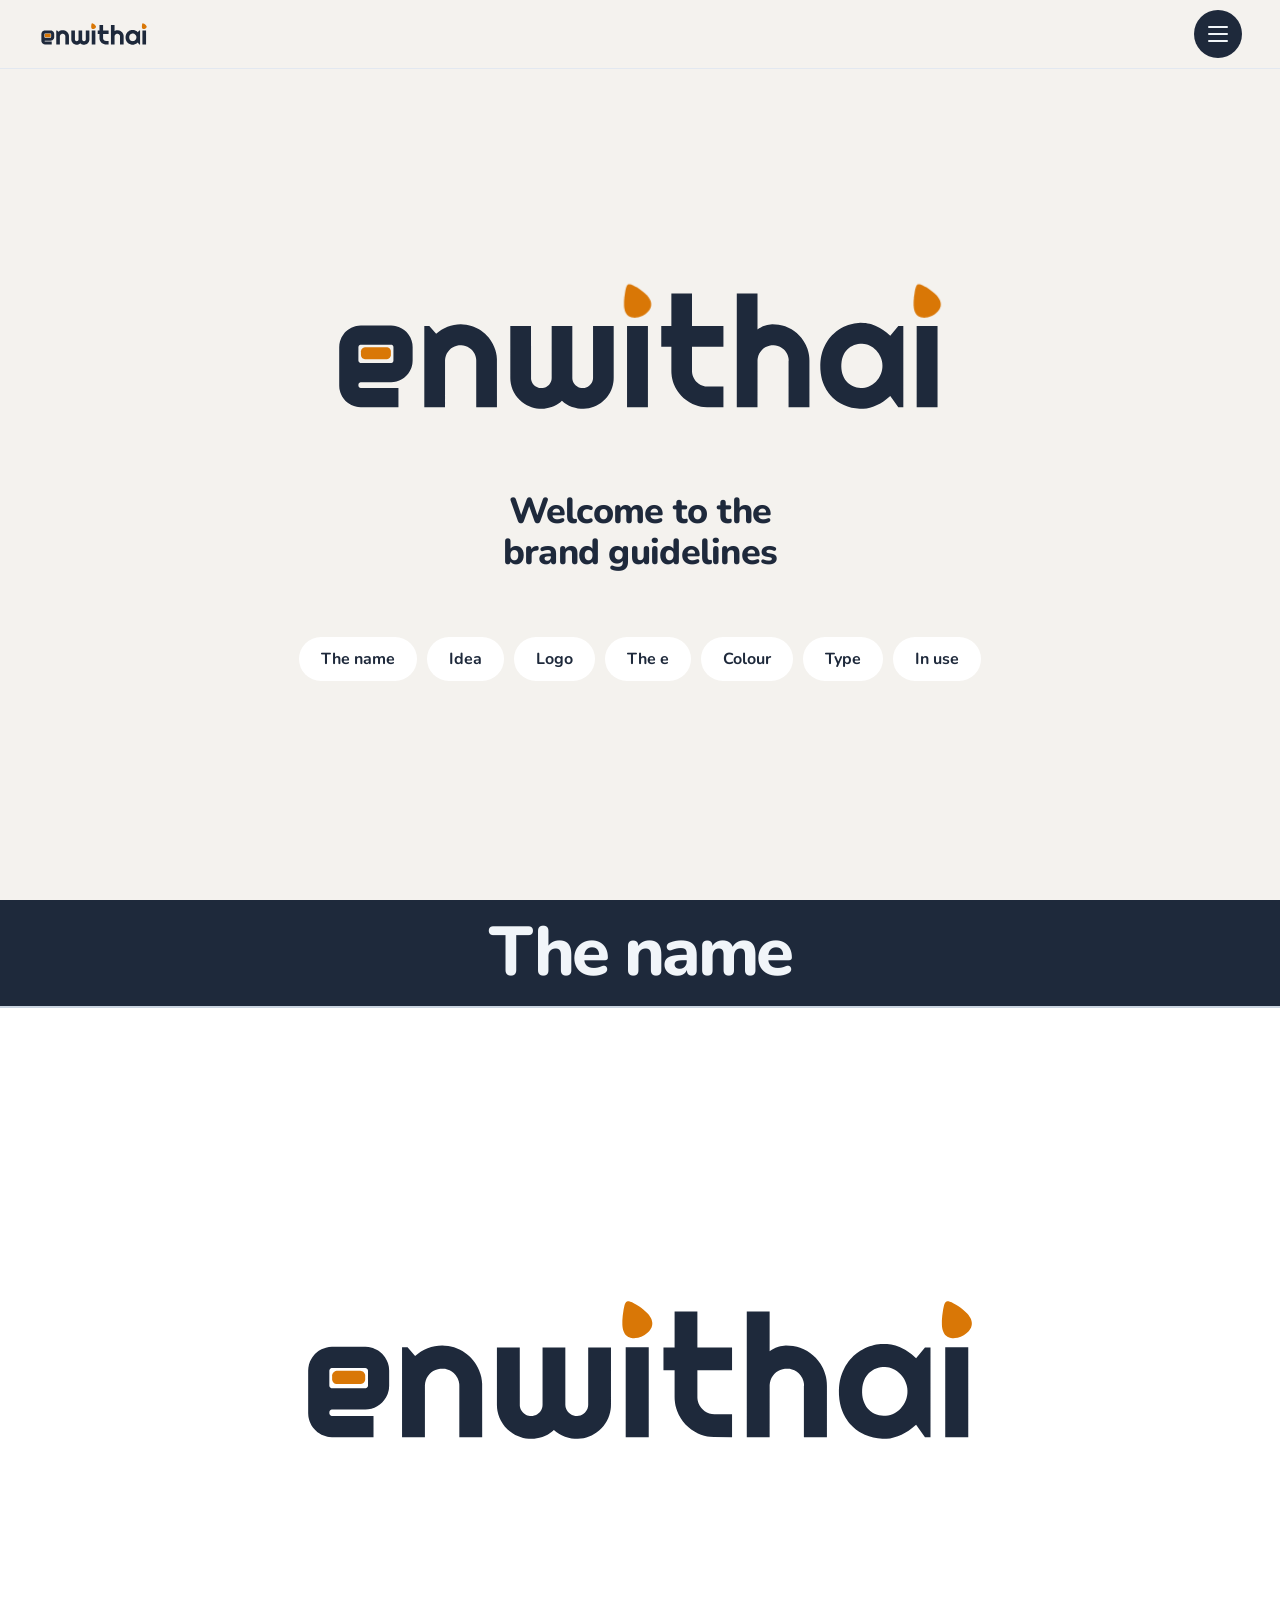
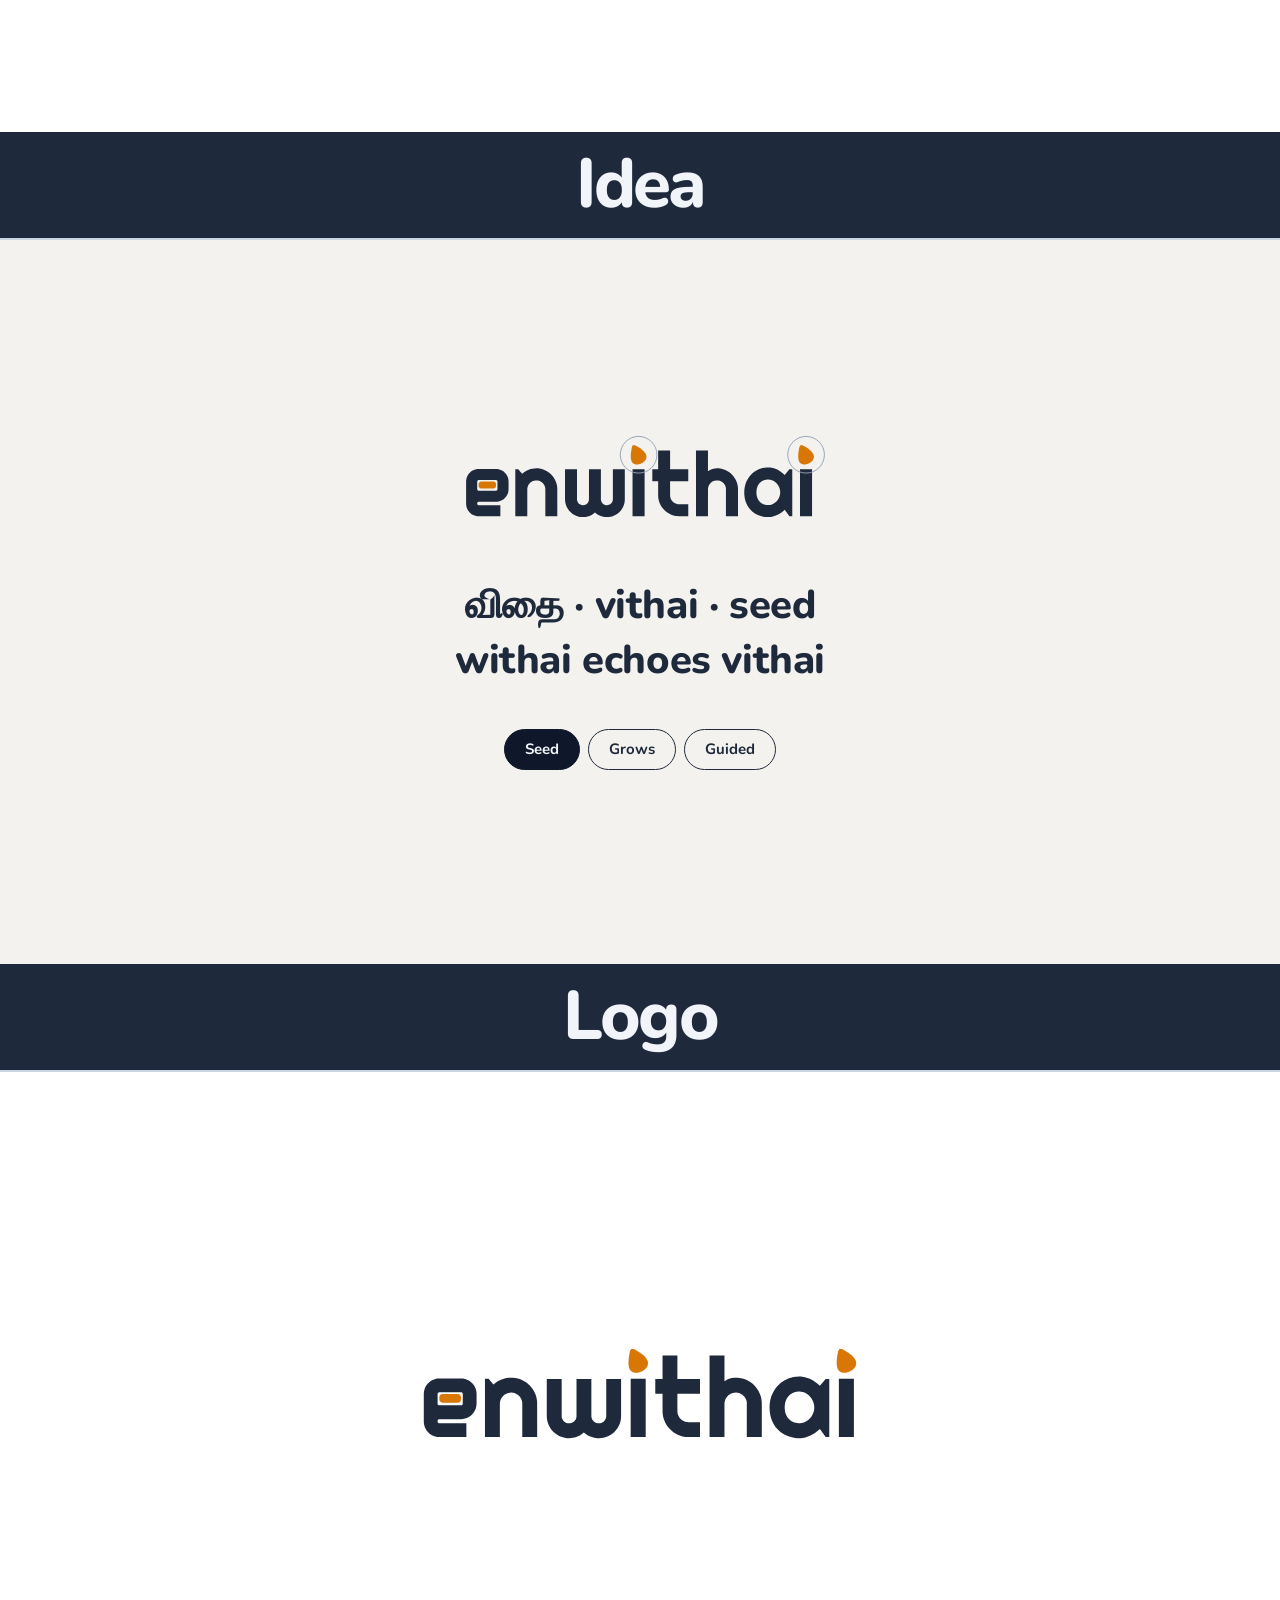
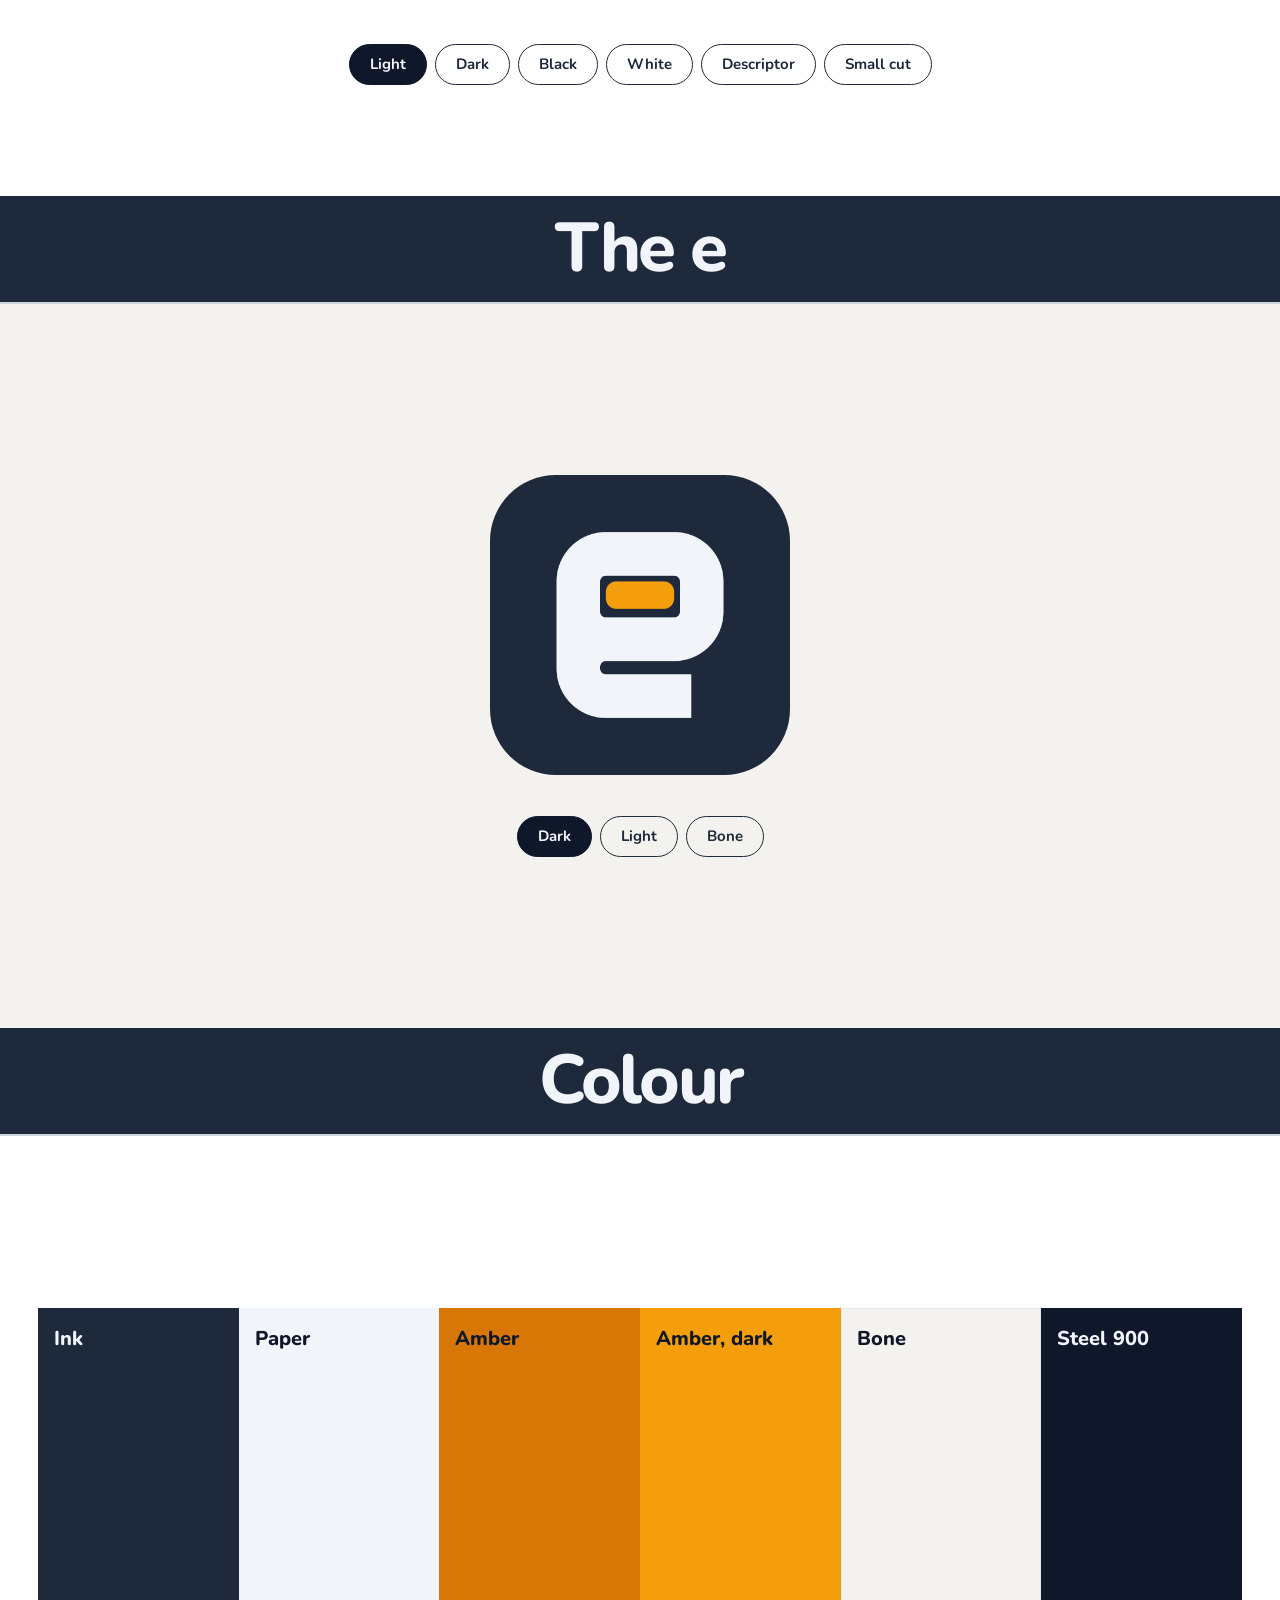
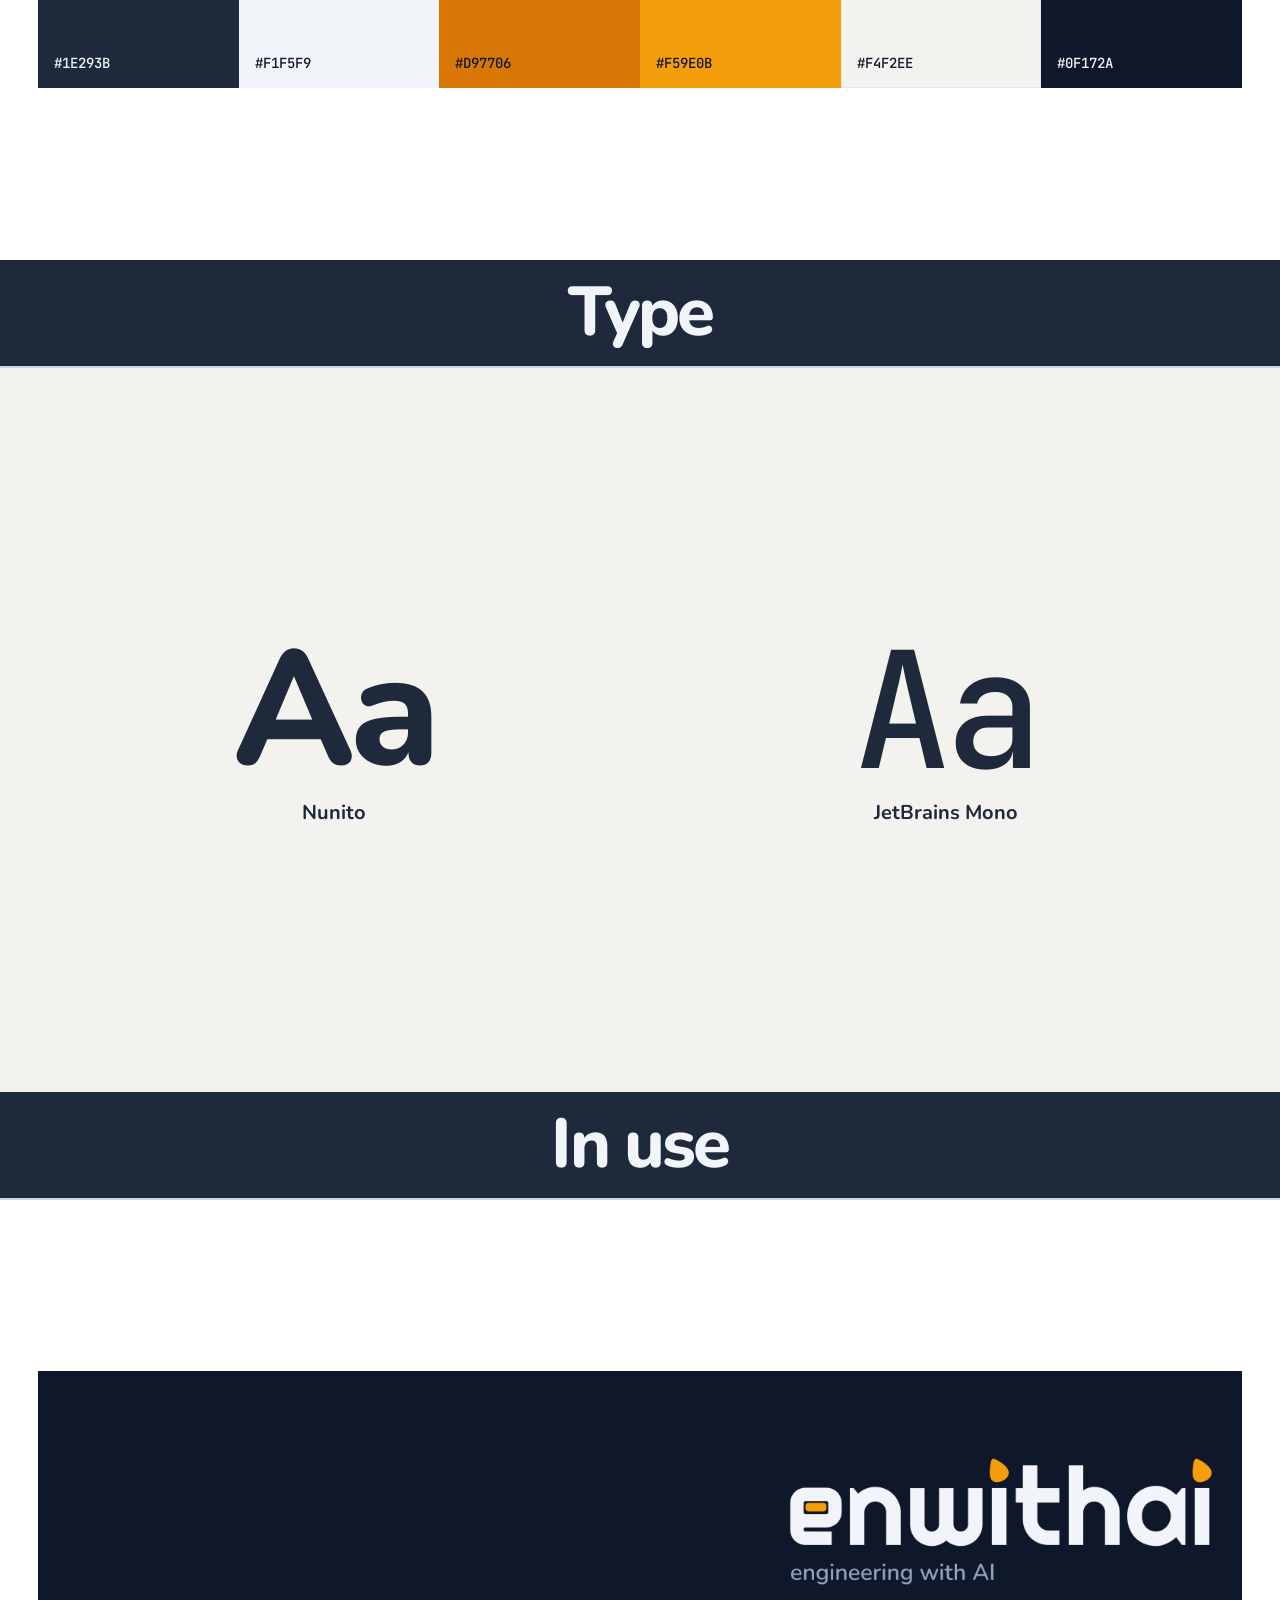
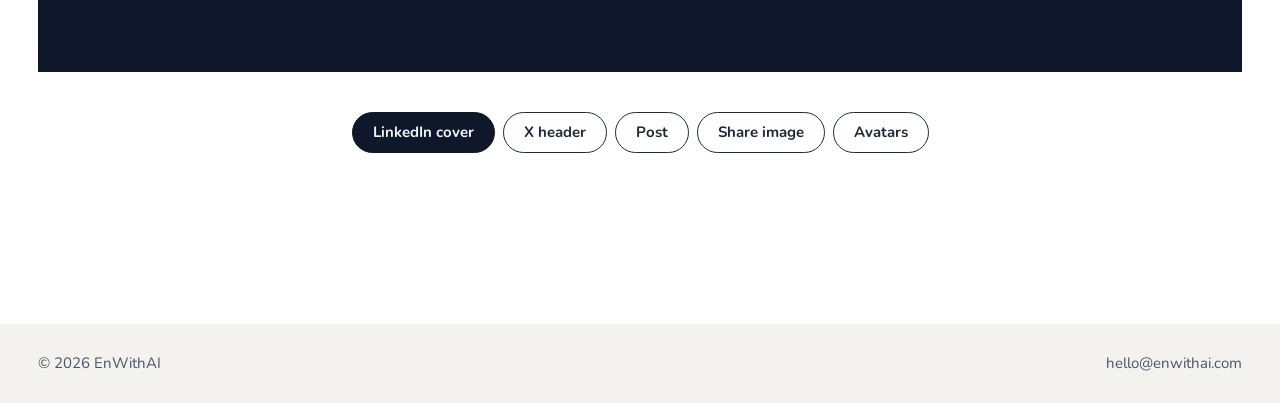
<file: index.html>
<!doctype html>
<html lang="en">
<head>
<meta charset="utf-8">
<meta name="viewport" content="width=device-width, initial-scale=1">
<meta http-equiv="Cache-Control" content="no-cache, must-revalidate">
<title>EnWithAI brand guidelines: logo, colour and type</title>
<meta name="description" content="Official EnWithAI brand guidelines: the wordmark and the e, colour palette, typefaces and the story behind the name. Engineering with AI. Withai echoes vithai, Tamil for seed.">
<link rel="canonical" href="https://enwithai.github.io/brand/">
<meta property="og:title" content="EnWithAI brand guidelines: logo, colour and type">
<meta property="og:description" content="Official EnWithAI brand guidelines: the wordmark and the e, colour palette, typefaces and the story behind the name. Engineering with AI. Withai echoes vithai, Tamil for seed.">
<meta property="og:type" content="website">
<meta property="og:url" content="https://enwithai.github.io/brand/">
<meta property="og:image" content="https://enwithai.github.io/brand/og-image.png">
<meta name="twitter:card" content="summary_large_image">
<meta name="theme-color" content="#F4F2EE">
<link rel="icon" type="image/svg+xml" href="favicon.svg">
<link rel="icon" href="favicon.ico" sizes="any">
<link rel="apple-touch-icon" href="apple-touch-icon.png">
<link rel="manifest" href="site.webmanifest">
<link rel="preload" href="assets/fonts/Nunito-ExtraBold.woff2" as="font" type="font/woff2" crossorigin>
<link rel="stylesheet" href="css/fonts.css?v=20">
<link rel="stylesheet" href="css/brand.css?v=130">
<meta name="robots" content="index, follow, max-image-preview:large">
<meta property="og:site_name" content="EnWithAI">
<meta property="og:locale" content="en">
<meta property="og:image:width" content="1200">
<meta property="og:image:height" content="630">
<meta property="og:image:alt" content="EnWithAI wordmark, engineering with AI">
<meta name="twitter:title" content="EnWithAI brand guidelines: logo, colour and type">
<meta name="twitter:description" content="Official EnWithAI brand guidelines: the wordmark and the e, colour palette, typefaces and the story behind the name. Engineering with AI. Withai echoes vithai, Tamil for seed.">
<meta name="twitter:image" content="https://enwithai.github.io/brand/og-image.png">
<script type="application/ld+json">{"@context": "https://schema.org", "@graph": [{"@type": "WebSite", "@id": "https://enwithai.github.io/brand/#website", "url": "https://enwithai.github.io/brand/", "name": "EnWithAI brand guidelines", "inLanguage": "en", "publisher": {"@id": "https://enwithai.github.io/brand/#org"}}, {"@type": "Organization", "@id": "https://enwithai.github.io/brand/#org", "name": "EnWithAI", "legalName": "EnWithAI Technologies Pvt. Ltd.", "url": "https://enwithai.com", "slogan": "engineering with AI", "email": "hello@enwithai.com", "logo": "https://enwithai.github.io/brand/assets/logo/enwithai-wordmark-light.svg"}, {"@type": "WebPage", "@id": "https://enwithai.github.io/brand/#page", "url": "https://enwithai.github.io/brand/", "name": "EnWithAI brand guidelines: logo, colour and type", "description": "Official EnWithAI brand guidelines: the wordmark and the e, colour palette, typefaces and the story behind the name. Engineering with AI. Withai echoes vithai, Tamil for seed.", "isPartOf": {"@id": "https://enwithai.github.io/brand/#website"}, "about": {"@id": "https://enwithai.github.io/brand/#org"}, "primaryImageOfPage": {"@type": "ImageObject", "url": "https://enwithai.github.io/brand/og-image.png"}}]}</script>
</head>
<body>
<header class="top">
  <a class="brandmark" href="#top" aria-label="EnWithAI brand, top"><img src="assets/logo/enwithai-wordmark-small-light.svg" alt="EnWithAI"></a>
  <details class="menu"><summary aria-label="Menu"><span></span><span></span><span></span></summary>
    <nav aria-label="Sections"><a href="#the-name">The name</a><a href="#idea">Idea</a><a href="#logo">Logo</a><a href="#the-e">The e</a><a href="#colour">Colour</a><a href="#type">Type</a><a href="#in-use">In use</a></nav>
  </details>
</header>
<main id="top"><p class="sr">EnWithAI brand guidelines. The EnWithAI name is also its logo: a drawn wordmark in lowercase, whose first letter is the e. This page shows the logo, the e, the colour palette, the typefaces and examples of the brand in use. Sections: The name, Idea, Logo, The e, Colour, Type, In use.</p><section class="landing" aria-label="EnWithAI brand guidelines"><div class="seedfield" data-n="36" aria-hidden="true"></div><a class="logo-link" href="#logo" aria-label="EnWithAI logo, go to the logo section"><svg class="build" viewBox="-23 -72.51 767.09 195.33" role="img" aria-label="enwithai"><defs><clipPath id="reveal"><rect class="reveal-rect" x="-23" y="-80" width="767.09" height="270"/></clipPath></defs><g clip-path="url(#reveal)"><path d="M441.40 73.25L438.54 72.99L435.82 72.31L433.23 71.22L430.88 69.81L428.78 68.12L427.73 67.05L426.77 65.90L425.29 63.66L424.11 61.17L423.62 59.71L423.25 58.20L423.01 56.65L422.90 55.06L422.89 25.48L460.56 25.48L460.56 0.73L422.89 0.73L422.89 -38.22L398.14 -38.22L398.14 0.73L386.04 0.73L386.04 25.48L398.14 25.48L398.14 54.41L398.23 57.39L398.62 61.02L399.14 63.85L400.06 67.31L401.01 70.01L402.76 73.92L404.84 77.60L407.23 81.02L409.95 84.21L412.96 87.13L416.23 89.74L419.74 92.03L423.49 94.00L426.80 95.39L430.20 96.48L433.70 97.28L436.56 97.71L440.98 97.99L460.56 98.00L460.56 73.25ZM501.42 41.36L501.71 38.89L502.41 36.23L503.37 33.96L504.76 31.64L506.44 29.55L508.43 27.72L510.66 26.21L512.87 25.11L515.52 24.23L517.99 23.78L520.87 23.67L523.34 23.91L525.71 24.48L528.26 25.50L530.59 26.84L532.69 28.50L533.96 29.77L535.10 31.15L536.10 32.64L536.83 33.96L537.58 35.65L538.15 37.40L538.55 39.20L538.74 40.74L538.80 42.31L538.62 42.31L538.62 98.00L563.64 98.00L563.64 42.31L563.49 38.60L563.16 35.70L562.64 32.86L562.13 30.77L561.27 28.02L560.51 26.01L559.34 23.38L558.03 20.87L556.59 18.46L554.16 15.07L551.43 11.92L548.41 9.05L545.70 6.90L542.21 4.61L538.47 2.63L534.49 1.00L531.07 -0.03L526.84 -0.89L523.21 -1.27L519.01 -1.34L516.98 -1.21L514.97 -0.95L512.97 -0.57L510.99 -0.07L507.86 1.03L504.78 2.57L502.90 3.75L501.40 4.82L501.40 -38.22L476.56 -38.22L476.56 98.00L501.40 98.00ZM126.86 41.36L127.15 38.89L127.85 36.23L128.81 33.96L130.19 31.64L131.88 29.55L133.86 27.72L135.84 26.36L138.31 25.11L140.96 24.23L143.43 23.78L146.31 23.67L148.78 23.91L151.15 24.48L153.69 25.50L156.03 26.84L158.13 28.50L159.40 29.77L160.54 31.15L161.54 32.64L162.27 33.96L163.02 35.65L163.59 37.40L163.99 39.20L164.18 40.74L164.24 42.31L164.24 98.00L189.08 98.00L189.03 40.08L188.70 36.42L188.08 32.86L187.16 29.39L185.67 25.34L184.14 22.11L182.76 19.65L181.24 17.30L179.14 14.52L176.83 11.92L174.83 9.97L172.18 7.73L169.93 6.10L167.57 4.61L164.46 2.94L161.18 1.50L158.49 0.55L155.04 -0.36L152.22 -0.89L148.62 -1.27L145.68 -1.36L141.58 -1.18L137.57 -0.63L133.64 0.30L129.80 1.59L126.10 3.23L122.60 5.18L119.30 7.44L116.19 10.01L108.01 0.55L102.00 0.55L102.00 98.00L126.84 98.00ZM660.54 12.28L655.70 8.12L651.45 5.04L649.06 3.55L646.95 2.37L642.59 0.28L638.09 -1.35L635.79 -2.00L633.46 -2.52L631.12 -2.89L629.17 -3.08L624.71 -3.16L622.18 -3.02L619.70 -2.77L617.25 -2.39L614.84 -1.90L612.46 -1.29L610.13 -0.56L607.84 0.28L604.85 1.58L601.99 3.05L599.93 4.27L596.02 6.98L592.39 10.08L590.69 11.77L589.07 13.54L587.05 16.04L585.63 18.01L584.31 20.07L583.08 22.21L580.89 26.74L579.93 29.12L579.09 31.57L578.38 34.07L577.79 36.63L577.32 39.25L576.97 41.93L576.75 44.67L576.65 47.46L576.75 52.40L577.19 57.18L577.62 59.94L578.17 62.62L578.84 65.21L579.64 67.73L580.55 70.16L581.58 72.50L582.69 74.75L583.89 76.91L585.18 78.97L586.56 80.94L588.04 82.82L589.60 84.61L591.25 86.31L592.98 87.91L594.78 89.41L596.65 90.81L598.59 92.12L600.61 93.33L604.85 95.45L609.36 97.17L614.04 98.47L618.88 99.33L623.86 99.77L628.38 99.77L632.28 99.36L636.12 98.54L640.65 97.10L644.70 95.41L648.62 93.38L652.37 91.04L656.57 87.95L660.54 84.62L670.18 98.00L676.19 98.00L676.19 0.73L670.18 0.73ZM651.11 50.10L650.83 52.60L650.18 55.47L649.37 57.88L648.14 60.60L646.68 63.14L645.23 65.16L643.32 67.35L641.51 69.04L639.23 70.78L637.12 72.08L634.88 73.18L632.55 74.02L630.15 74.57L627.68 74.85L625.15 74.86L622.68 74.64L620.28 74.21L617.57 73.43L615.35 72.54L613.27 71.43L611.03 69.89L609.27 68.34L607.67 66.59L606.24 64.64L604.80 62.12L603.76 59.74L602.92 57.17L602.41 54.90L602.06 52.50L601.86 49.46L601.90 46.32L602.18 43.35L602.70 40.54L603.31 38.34L604.09 36.26L605.19 33.95L606.24 32.17L607.67 30.23L609.27 28.48L611.03 26.93L612.93 25.59L614.99 24.45L617.19 23.52L619.49 22.80L621.87 22.29L624.32 22.00L626.84 21.93L629.34 22.12L631.36 22.49L633.73 23.18L635.64 23.98L637.84 25.15L639.90 26.51L641.83 28.05L643.60 29.77L645.23 31.66L646.68 33.68L647.95 35.84L649.04 38.14L649.94 40.54L650.50 42.57L650.95 45.05L651.15 47.56ZM68.73 67.12L71.95 66.03L75.00 64.52L77.83 62.63L80.39 60.39L82.63 57.83L84.52 55.00L86.03 51.95L86.63 50.36L87.51 47.07L87.78 45.39L88.00 42.19L88.00 25.81L87.78 22.61L87.51 20.93L86.63 17.64L85.32 14.50L83.62 11.55L82.63 10.17L80.39 7.61L77.83 5.37L76.45 4.38L75.00 3.48L71.95 1.97L70.36 1.37L67.07 0.49L65.39 0.22L62.19 0.00L25.81 0.00L22.61 0.22L19.27 0.88L16.05 1.97L14.50 2.68L11.55 4.38L10.17 5.37L7.61 7.61L6.45 8.85L4.38 11.55L2.68 14.50L1.97 16.05L0.88 19.27L0.22 22.61L0.00 25.81L0.00 72.19L0.22 75.39L0.49 77.07L1.37 80.36L1.97 81.95L3.48 85.00L4.38 86.45L5.37 87.83L7.61 90.39L10.17 92.63L11.55 93.62L14.50 95.32L17.64 96.63L20.93 97.51L22.61 97.78L25.81 98.00L71.00 98.00L71.00 75.00L25.80 74.99L24.68 74.69L23.88 74.12L23.23 73.15L23.01 72.20L23.06 70.41L23.51 69.33L24.33 68.51L24.85 68.23L25.61 68.03L62.19 68.00L65.39 67.78ZM25.22 44.90L24.33 44.49L23.62 43.83L23.16 42.96L23.00 42.00L23.01 25.80L23.17 25.04L23.51 24.34L24.03 23.75L24.68 23.31L25.42 23.06L26.19 23.00L62.20 23.01L62.96 23.17L63.66 23.51L64.25 24.03L64.69 24.68L64.94 25.42L65.00 26.19L64.99 42.20L64.83 42.96L64.49 43.66L63.97 44.25L63.32 44.69L62.58 44.94L61.81 45.00L26.00 45.00ZM370.04 98.00L370.04 0.55L345.01 0.55L345.01 98.00ZM717.21 98.00L717.21 0.55L692.19 0.55L692.19 98.00ZM304.26 63.00L304.09 64.85L303.64 66.62L302.91 68.29L301.86 69.98L300.58 71.48L299.23 72.64L297.54 73.68L295.85 74.41L294.08 74.87L292.22 75.06L290.13 74.96L288.35 74.59L286.65 73.95L284.93 72.98L283.54 71.88L282.18 70.45L281.07 68.82L280.19 67.00L279.67 65.25L279.43 63.21L279.42 0.73L254.67 0.73L254.67 62.79L254.57 64.45L254.30 65.85L253.87 67.19L253.29 68.47L252.45 69.82L251.59 70.90L250.59 71.88L249.33 72.87L248.13 73.59L246.84 74.19L245.48 74.65L244.08 74.94L242.63 75.06L240.95 75.01L239.54 74.79L238.18 74.41L236.88 73.86L235.67 73.19L234.54 72.40L233.38 71.33L232.47 70.29L231.70 69.16L231.04 67.93L230.52 66.62L230.16 65.25L229.96 63.83L229.92 0.73L205.08 0.73L205.09 63.42L205.26 66.55L205.69 69.61L206.54 73.18L207.75 76.64L209.30 79.96L211.44 83.54L213.56 86.38L216.38 89.41L219.04 91.73L222.42 94.12L225.01 95.60L227.74 96.91L230.59 97.99L233.52 98.83L236.55 99.41L239.66 99.74L242.79 99.82L245.67 99.67L248.49 99.31L251.24 98.75L254.48 97.79L257.10 96.77L260.11 95.29L262.50 93.84L264.78 92.19L266.96 90.36L269.62 92.54L272.44 94.44L275.40 96.06L279.04 97.61L282.82 98.75L286.13 99.40L289.51 99.75L293.08 99.80L296.23 99.57L299.29 99.09L302.28 98.36L305.17 97.37L307.98 96.15L311.15 94.43L313.63 92.80L316.41 90.60L318.97 88.15L320.90 85.92L322.98 83.05L324.51 80.49L326.10 77.21L327.19 74.35L328.02 71.41L328.69 67.79L328.93 65.31L329.01 62.79L329.01 0.73L304.26 0.73Z" fill="#1E293B"/><path d="M61.97 35.54L61.94 30.69L61.68 29.65L61.35 28.91L60.75 28.01L60.19 27.42L59.33 26.78L58.60 26.42L57.57 26.11L56.50 26.00L30.96 26.03L29.65 26.32L28.44 26.93L27.42 27.81L26.65 28.91L26.24 29.90L26.03 30.96L26.03 35.54L26.24 36.60L26.53 37.35L27.08 38.28L27.61 38.89L28.22 39.42L29.15 39.97L30.69 40.44L57.04 40.47L58.35 40.18L59.56 39.57L60.58 38.69L61.35 37.59L61.76 36.60Z" fill="#D97706"/></g><path class="seed s1" d="M346.38 -49.28L345.57 -48.75L344.91 -47.95L344.31 -46.76L343.80 -45.26L343.24 -43.06L342.73 -40.44L341.77 -33.68L341.37 -28.48L341.38 -23.84L341.58 -21.62L341.84 -19.98L342.32 -17.98L342.83 -16.52L343.45 -15.20L344.16 -14.03L345.01 -12.95L345.68 -12.27L346.73 -11.41L347.86 -10.73L348.75 -10.31L350.05 -9.86L352.55 -9.43L354.08 -9.37L355.71 -9.47L358.53 -9.96L360.22 -10.43L361.89 -11.04L363.53 -11.77L365.11 -12.62L366.61 -13.57L368.02 -14.61L369.30 -15.74L370.46 -16.94L371.47 -18.20L372.29 -19.48L372.97 -20.83L373.34 -21.80L373.70 -23.16L373.89 -24.57L373.92 -25.57L373.79 -27.00L373.49 -28.42L373.02 -29.84L372.38 -31.23L371.32 -33.03L370.34 -34.40L368.89 -36.11L365.94 -38.99L364.12 -40.52L361.78 -42.30L359.43 -43.93L356.72 -45.66L354.20 -47.11L351.94 -48.25L350.00 -49.04L348.62 -49.42L347.38 -49.51Z" fill="#D97706"/><path class="seed s2" d="M693.56 -49.28L692.74 -48.75L692.09 -47.95L691.49 -46.76L690.97 -45.26L690.41 -43.06L689.90 -40.44L688.94 -33.68L688.54 -28.48L688.56 -23.84L688.75 -21.62L689.01 -19.98L689.50 -17.98L690.01 -16.52L690.62 -15.20L691.33 -14.03L692.18 -12.95L692.85 -12.27L693.91 -11.41L695.04 -10.73L695.92 -10.31L697.23 -9.86L699.72 -9.43L701.26 -9.37L702.89 -9.47L705.71 -9.96L707.39 -10.43L709.07 -11.04L710.70 -11.77L712.28 -12.62L713.79 -13.57L715.19 -14.61L716.48 -15.74L717.64 -16.94L718.64 -18.20L719.47 -19.48L720.15 -20.83L720.51 -21.80L720.87 -23.16L721.07 -24.57L721.09 -25.57L720.97 -27.00L720.67 -28.42L720.19 -29.84L719.56 -31.23L718.49 -33.03L717.51 -34.40L716.06 -36.11L713.11 -38.99L711.29 -40.52L708.96 -42.30L706.61 -43.93L703.89 -45.66L701.37 -47.11L699.11 -48.25L697.18 -49.04L695.79 -49.42L694.56 -49.51Z" fill="#D97706"/></svg></a><h1 class="welcome"><span class="w" style="--i:0">Welcome</span> <span class="w" style="--i:1">to</span> <span class="w" style="--i:2">the</span><br><span class="w" style="--i:3">brand</span> <span class="w" style="--i:4">guidelines</span></h1><nav class="lps" aria-label="Sections"><a class="lp" href="#the-name">The name</a><a class="lp" href="#idea">Idea</a><a class="lp" href="#logo">Logo</a><a class="lp" href="#the-e">The e</a><a class="lp" href="#colour">Colour</a><a class="lp" href="#type">Type</a><a class="lp" href="#in-use">In use</a></nav></section><section class="slide" id="the-name"><p class="sr">The name. The company name is written EnWithAI in running text. The logo spells it in lowercase as enwithai, with the descriptor engineering with AI.</p><header class="title"><div class="seedfield" data-n="18" aria-hidden="true"></div><h1 role="heading" aria-level="2"><span class="w" style="--i:0">The</span> <span class="w" style="--i:1">name</span></h1></header><section class="blk "><div class="stage"><div class="test"><img src="assets/logo/enwithai-wordmark-light.svg" alt="enwithai wordmark" loading="lazy"></div></div></section></section><section class="slide" id="idea"><p class="sr">Idea. The name comes from vithai, the Tamil word for seed (விதை), and withai echoes it. Your seeds, your ideas: one seed can grow into many kinds of tree. What it becomes is shaped by what surrounds it: policy, guardrails, context and human oversight. We make it grow.</p><header class="title"><div class="seedfield" data-n="18" aria-hidden="true"></div><h1 role="heading" aria-level="2"><span class="w" style="--i:0">Idea</span></h1></header><section class="blk "><div class="tabs" data-group="id"><input class="tab-radio" type="radio" name="id" id="id-0" checked><input class="tab-radio" type="radio" name="id" id="id-1"><input class="tab-radio" type="radio" name="id" id="id-2"><div class="stage"><div class="panel" id="id-p0"><div class="story"><svg viewBox="-23 -72.51 767.09 195.33" role="img" aria-label="enwithai: the two i-dots are seeds"><path d="M441.40 73.25L438.54 72.99L435.82 72.31L433.23 71.22L430.88 69.81L428.78 68.12L427.73 67.05L426.77 65.90L425.29 63.66L424.11 61.17L423.62 59.71L423.25 58.20L423.01 56.65L422.90 55.06L422.89 25.48L460.56 25.48L460.56 0.73L422.89 0.73L422.89 -38.22L398.14 -38.22L398.14 0.73L386.04 0.73L386.04 25.48L398.14 25.48L398.14 54.41L398.23 57.39L398.62 61.02L399.14 63.85L400.06 67.31L401.01 70.01L402.76 73.92L404.84 77.60L407.23 81.02L409.95 84.21L412.96 87.13L416.23 89.74L419.74 92.03L423.49 94.00L426.80 95.39L430.20 96.48L433.70 97.28L436.56 97.71L440.98 97.99L460.56 98.00L460.56 73.25ZM501.42 41.36L501.71 38.89L502.41 36.23L503.37 33.96L504.76 31.64L506.44 29.55L508.43 27.72L510.66 26.21L512.87 25.11L515.52 24.23L517.99 23.78L520.87 23.67L523.34 23.91L525.71 24.48L528.26 25.50L530.59 26.84L532.69 28.50L533.96 29.77L535.10 31.15L536.10 32.64L536.83 33.96L537.58 35.65L538.15 37.40L538.55 39.20L538.74 40.74L538.80 42.31L538.62 42.31L538.62 98.00L563.64 98.00L563.64 42.31L563.49 38.60L563.16 35.70L562.64 32.86L562.13 30.77L561.27 28.02L560.51 26.01L559.34 23.38L558.03 20.87L556.59 18.46L554.16 15.07L551.43 11.92L548.41 9.05L545.70 6.90L542.21 4.61L538.47 2.63L534.49 1.00L531.07 -0.03L526.84 -0.89L523.21 -1.27L519.01 -1.34L516.98 -1.21L514.97 -0.95L512.97 -0.57L510.99 -0.07L507.86 1.03L504.78 2.57L502.90 3.75L501.40 4.82L501.40 -38.22L476.56 -38.22L476.56 98.00L501.40 98.00ZM126.86 41.36L127.15 38.89L127.85 36.23L128.81 33.96L130.19 31.64L131.88 29.55L133.86 27.72L135.84 26.36L138.31 25.11L140.96 24.23L143.43 23.78L146.31 23.67L148.78 23.91L151.15 24.48L153.69 25.50L156.03 26.84L158.13 28.50L159.40 29.77L160.54 31.15L161.54 32.64L162.27 33.96L163.02 35.65L163.59 37.40L163.99 39.20L164.18 40.74L164.24 42.31L164.24 98.00L189.08 98.00L189.03 40.08L188.70 36.42L188.08 32.86L187.16 29.39L185.67 25.34L184.14 22.11L182.76 19.65L181.24 17.30L179.14 14.52L176.83 11.92L174.83 9.97L172.18 7.73L169.93 6.10L167.57 4.61L164.46 2.94L161.18 1.50L158.49 0.55L155.04 -0.36L152.22 -0.89L148.62 -1.27L145.68 -1.36L141.58 -1.18L137.57 -0.63L133.64 0.30L129.80 1.59L126.10 3.23L122.60 5.18L119.30 7.44L116.19 10.01L108.01 0.55L102.00 0.55L102.00 98.00L126.84 98.00ZM660.54 12.28L655.70 8.12L651.45 5.04L649.06 3.55L646.95 2.37L642.59 0.28L638.09 -1.35L635.79 -2.00L633.46 -2.52L631.12 -2.89L629.17 -3.08L624.71 -3.16L622.18 -3.02L619.70 -2.77L617.25 -2.39L614.84 -1.90L612.46 -1.29L610.13 -0.56L607.84 0.28L604.85 1.58L601.99 3.05L599.93 4.27L596.02 6.98L592.39 10.08L590.69 11.77L589.07 13.54L587.05 16.04L585.63 18.01L584.31 20.07L583.08 22.21L580.89 26.74L579.93 29.12L579.09 31.57L578.38 34.07L577.79 36.63L577.32 39.25L576.97 41.93L576.75 44.67L576.65 47.46L576.75 52.40L577.19 57.18L577.62 59.94L578.17 62.62L578.84 65.21L579.64 67.73L580.55 70.16L581.58 72.50L582.69 74.75L583.89 76.91L585.18 78.97L586.56 80.94L588.04 82.82L589.60 84.61L591.25 86.31L592.98 87.91L594.78 89.41L596.65 90.81L598.59 92.12L600.61 93.33L604.85 95.45L609.36 97.17L614.04 98.47L618.88 99.33L623.86 99.77L628.38 99.77L632.28 99.36L636.12 98.54L640.65 97.10L644.70 95.41L648.62 93.38L652.37 91.04L656.57 87.95L660.54 84.62L670.18 98.00L676.19 98.00L676.19 0.73L670.18 0.73ZM651.11 50.10L650.83 52.60L650.18 55.47L649.37 57.88L648.14 60.60L646.68 63.14L645.23 65.16L643.32 67.35L641.51 69.04L639.23 70.78L637.12 72.08L634.88 73.18L632.55 74.02L630.15 74.57L627.68 74.85L625.15 74.86L622.68 74.64L620.28 74.21L617.57 73.43L615.35 72.54L613.27 71.43L611.03 69.89L609.27 68.34L607.67 66.59L606.24 64.64L604.80 62.12L603.76 59.74L602.92 57.17L602.41 54.90L602.06 52.50L601.86 49.46L601.90 46.32L602.18 43.35L602.70 40.54L603.31 38.34L604.09 36.26L605.19 33.95L606.24 32.17L607.67 30.23L609.27 28.48L611.03 26.93L612.93 25.59L614.99 24.45L617.19 23.52L619.49 22.80L621.87 22.29L624.32 22.00L626.84 21.93L629.34 22.12L631.36 22.49L633.73 23.18L635.64 23.98L637.84 25.15L639.90 26.51L641.83 28.05L643.60 29.77L645.23 31.66L646.68 33.68L647.95 35.84L649.04 38.14L649.94 40.54L650.50 42.57L650.95 45.05L651.15 47.56ZM68.73 67.12L71.95 66.03L75.00 64.52L77.83 62.63L80.39 60.39L82.63 57.83L84.52 55.00L86.03 51.95L86.63 50.36L87.51 47.07L87.78 45.39L88.00 42.19L88.00 25.81L87.78 22.61L87.51 20.93L86.63 17.64L85.32 14.50L83.62 11.55L82.63 10.17L80.39 7.61L77.83 5.37L76.45 4.38L75.00 3.48L71.95 1.97L70.36 1.37L67.07 0.49L65.39 0.22L62.19 0.00L25.81 0.00L22.61 0.22L19.27 0.88L16.05 1.97L14.50 2.68L11.55 4.38L10.17 5.37L7.61 7.61L6.45 8.85L4.38 11.55L2.68 14.50L1.97 16.05L0.88 19.27L0.22 22.61L0.00 25.81L0.00 72.19L0.22 75.39L0.49 77.07L1.37 80.36L1.97 81.95L3.48 85.00L4.38 86.45L5.37 87.83L7.61 90.39L10.17 92.63L11.55 93.62L14.50 95.32L17.64 96.63L20.93 97.51L22.61 97.78L25.81 98.00L71.00 98.00L71.00 75.00L25.80 74.99L24.68 74.69L23.88 74.12L23.23 73.15L23.01 72.20L23.06 70.41L23.51 69.33L24.33 68.51L24.85 68.23L25.61 68.03L62.19 68.00L65.39 67.78ZM25.22 44.90L24.33 44.49L23.62 43.83L23.16 42.96L23.00 42.00L23.01 25.80L23.17 25.04L23.51 24.34L24.03 23.75L24.68 23.31L25.42 23.06L26.19 23.00L62.20 23.01L62.96 23.17L63.66 23.51L64.25 24.03L64.69 24.68L64.94 25.42L65.00 26.19L64.99 42.20L64.83 42.96L64.49 43.66L63.97 44.25L63.32 44.69L62.58 44.94L61.81 45.00L26.00 45.00ZM370.04 98.00L370.04 0.55L345.01 0.55L345.01 98.00ZM717.21 98.00L717.21 0.55L692.19 0.55L692.19 98.00ZM304.26 63.00L304.09 64.85L303.64 66.62L302.91 68.29L301.86 69.98L300.58 71.48L299.23 72.64L297.54 73.68L295.85 74.41L294.08 74.87L292.22 75.06L290.13 74.96L288.35 74.59L286.65 73.95L284.93 72.98L283.54 71.88L282.18 70.45L281.07 68.82L280.19 67.00L279.67 65.25L279.43 63.21L279.42 0.73L254.67 0.73L254.67 62.79L254.57 64.45L254.30 65.85L253.87 67.19L253.29 68.47L252.45 69.82L251.59 70.90L250.59 71.88L249.33 72.87L248.13 73.59L246.84 74.19L245.48 74.65L244.08 74.94L242.63 75.06L240.95 75.01L239.54 74.79L238.18 74.41L236.88 73.86L235.67 73.19L234.54 72.40L233.38 71.33L232.47 70.29L231.70 69.16L231.04 67.93L230.52 66.62L230.16 65.25L229.96 63.83L229.92 0.73L205.08 0.73L205.09 63.42L205.26 66.55L205.69 69.61L206.54 73.18L207.75 76.64L209.30 79.96L211.44 83.54L213.56 86.38L216.38 89.41L219.04 91.73L222.42 94.12L225.01 95.60L227.74 96.91L230.59 97.99L233.52 98.83L236.55 99.41L239.66 99.74L242.79 99.82L245.67 99.67L248.49 99.31L251.24 98.75L254.48 97.79L257.10 96.77L260.11 95.29L262.50 93.84L264.78 92.19L266.96 90.36L269.62 92.54L272.44 94.44L275.40 96.06L279.04 97.61L282.82 98.75L286.13 99.40L289.51 99.75L293.08 99.80L296.23 99.57L299.29 99.09L302.28 98.36L305.17 97.37L307.98 96.15L311.15 94.43L313.63 92.80L316.41 90.60L318.97 88.15L320.90 85.92L322.98 83.05L324.51 80.49L326.10 77.21L327.19 74.35L328.02 71.41L328.69 67.79L328.93 65.31L329.01 62.79L329.01 0.73L304.26 0.73Z" fill="#1E293B"/><path d="M61.97 35.54L61.94 30.69L61.68 29.65L61.35 28.91L60.75 28.01L60.19 27.42L59.33 26.78L58.60 26.42L57.57 26.11L56.50 26.00L30.96 26.03L29.65 26.32L28.44 26.93L27.42 27.81L26.65 28.91L26.24 29.90L26.03 30.96L26.03 35.54L26.24 36.60L26.53 37.35L27.08 38.28L27.61 38.89L28.22 39.42L29.15 39.97L30.69 40.44L57.04 40.47L58.35 40.18L59.56 39.57L60.58 38.69L61.35 37.59L61.76 36.60Z" fill="#D97706"/><path d="M346.38 -49.28L345.57 -48.75L344.91 -47.95L344.31 -46.76L343.80 -45.26L343.24 -43.06L342.73 -40.44L341.77 -33.68L341.37 -28.48L341.38 -23.84L341.58 -21.62L341.84 -19.98L342.32 -17.98L342.83 -16.52L343.45 -15.20L344.16 -14.03L345.01 -12.95L345.68 -12.27L346.73 -11.41L347.86 -10.73L348.75 -10.31L350.05 -9.86L352.55 -9.43L354.08 -9.37L355.71 -9.47L358.53 -9.96L360.22 -10.43L361.89 -11.04L363.53 -11.77L365.11 -12.62L366.61 -13.57L368.02 -14.61L369.30 -15.74L370.46 -16.94L371.47 -18.20L372.29 -19.48L372.97 -20.83L373.34 -21.80L373.70 -23.16L373.89 -24.57L373.92 -25.57L373.79 -27.00L373.49 -28.42L373.02 -29.84L372.38 -31.23L371.32 -33.03L370.34 -34.40L368.89 -36.11L365.94 -38.99L364.12 -40.52L361.78 -42.30L359.43 -43.93L356.72 -45.66L354.20 -47.11L351.94 -48.25L350.00 -49.04L348.62 -49.42L347.38 -49.51ZM693.56 -49.28L692.74 -48.75L692.09 -47.95L691.49 -46.76L690.97 -45.26L690.41 -43.06L689.90 -40.44L688.94 -33.68L688.54 -28.48L688.56 -23.84L688.75 -21.62L689.01 -19.98L689.50 -17.98L690.01 -16.52L690.62 -15.20L691.33 -14.03L692.18 -12.95L692.85 -12.27L693.91 -11.41L695.04 -10.73L695.92 -10.31L697.23 -9.86L699.72 -9.43L701.26 -9.37L702.89 -9.47L705.71 -9.96L707.39 -10.43L709.07 -11.04L710.70 -11.77L712.28 -12.62L713.79 -13.57L715.19 -14.61L716.48 -15.74L717.64 -16.94L718.64 -18.20L719.47 -19.48L720.15 -20.83L720.51 -21.80L720.87 -23.16L721.07 -24.57L721.09 -25.57L720.97 -27.00L720.67 -28.42L720.19 -29.84L719.56 -31.23L718.49 -33.03L717.51 -34.40L716.06 -36.11L713.11 -38.99L711.29 -40.52L708.96 -42.30L706.61 -43.93L703.89 -45.66L701.37 -47.11L699.11 -48.25L697.18 -49.04L695.79 -49.42L694.56 -49.51Z" fill="#D97706"/><circle class="ring" cx="357.6" cy="-29.5" r="38"/><circle class="ring r2" cx="704.8" cy="-29.5" r="38"/></svg><p class="lines"><span class="w" style="--i:0">விதை</span> <span class="w" style="--i:1">·</span> <span class="w" style="--i:2">vithai</span> <span class="w" style="--i:3">·</span> <span class="w" style="--i:4">seed</span><br><span class="w" style="--i:5">withai</span> <span class="w" style="--i:6">echoes</span> <span class="w" style="--i:7">vithai</span></p></div></div><div class="panel" id="id-p1"><div class="story"><svg class="sv" viewBox="0 0 400 270" role="img" aria-label="Your seeds and ideas grow into many kinds of tree"><line class="ground" x1="30" y1="205" x2="370" y2="205"/><g class="tree t1"><line x1="78" y1="205" x2="78" y2="158"/><circle cx="78" cy="128" r="34"/></g><g class="tree t2"><line x1="200" y1="205" x2="200" y2="172"/><path d="M200 38 L160 112 L240 112 Z"/><path d="M200 78 L152 160 L248 160 Z"/></g><g class="tree t3"><line x1="322" y1="205" x2="322" y2="150"/><ellipse cx="322" cy="128" rx="52" ry="26"/></g><g transform="translate(200 238) scale(1.5) translate(-357.6 29.5)"><path d="M346.38 -49.28L345.57 -48.75L344.91 -47.95L344.31 -46.76L343.80 -45.26L343.24 -43.06L342.73 -40.44L341.77 -33.68L341.37 -28.48L341.38 -23.84L341.58 -21.62L341.84 -19.98L342.32 -17.98L342.83 -16.52L343.45 -15.20L344.16 -14.03L345.01 -12.95L345.68 -12.27L346.73 -11.41L347.86 -10.73L348.75 -10.31L350.05 -9.86L352.55 -9.43L354.08 -9.37L355.71 -9.47L358.53 -9.96L360.22 -10.43L361.89 -11.04L363.53 -11.77L365.11 -12.62L366.61 -13.57L368.02 -14.61L369.30 -15.74L370.46 -16.94L371.47 -18.20L372.29 -19.48L372.97 -20.83L373.34 -21.80L373.70 -23.16L373.89 -24.57L373.92 -25.57L373.79 -27.00L373.49 -28.42L373.02 -29.84L372.38 -31.23L371.32 -33.03L370.34 -34.40L368.89 -36.11L365.94 -38.99L364.12 -40.52L361.78 -42.30L359.43 -43.93L356.72 -45.66L354.20 -47.11L351.94 -48.25L350.00 -49.04L348.62 -49.42L347.38 -49.51Z" fill="#D97706"/></g></svg><p class="lines"><span class="w" style="--i:0">Your</span> <span class="w" style="--i:1">seeds.</span><br><span class="w" style="--i:2">Your</span> <span class="w" style="--i:3">ideas.</span></p></div></div><div class="panel" id="id-p2"><div class="story"><svg class="sv" viewBox="0 0 460 290" role="img" aria-label="Policy, guardrails, context and oversight surround the seed"><circle class="orbit" cx="230" cy="150" r="70"/><g transform="translate(230 150) scale(1.7) translate(-357.6 29.5)"><path d="M346.38 -49.28L345.57 -48.75L344.91 -47.95L344.31 -46.76L343.80 -45.26L343.24 -43.06L342.73 -40.44L341.77 -33.68L341.37 -28.48L341.38 -23.84L341.58 -21.62L341.84 -19.98L342.32 -17.98L342.83 -16.52L343.45 -15.20L344.16 -14.03L345.01 -12.95L345.68 -12.27L346.73 -11.41L347.86 -10.73L348.75 -10.31L350.05 -9.86L352.55 -9.43L354.08 -9.37L355.71 -9.47L358.53 -9.96L360.22 -10.43L361.89 -11.04L363.53 -11.77L365.11 -12.62L366.61 -13.57L368.02 -14.61L369.30 -15.74L370.46 -16.94L371.47 -18.20L372.29 -19.48L372.97 -20.83L373.34 -21.80L373.70 -23.16L373.89 -24.57L373.92 -25.57L373.79 -27.00L373.49 -28.42L373.02 -29.84L372.38 -31.23L371.32 -33.03L370.34 -34.40L368.89 -36.11L365.94 -38.99L364.12 -40.52L361.78 -42.30L359.43 -43.93L356.72 -45.66L354.20 -47.11L351.94 -48.25L350.00 -49.04L348.62 -49.42L347.38 -49.51Z" fill="#D97706"/></g><text class="lab l1" x="230" y="34" text-anchor="middle">Policy</text><text class="lab l2" x="332" y="157" text-anchor="start">Guardrails</text><text class="lab l3" x="230" y="274" text-anchor="middle">Oversight</text><text class="lab l4" x="128" y="157" text-anchor="end">Context</text></svg><p class="lines"><span class="w" style="--i:0">We</span> <span class="w" style="--i:1">make</span> <span class="w" style="--i:2">it</span> <span class="w" style="--i:3">grow.</span></p></div></div></div><div class="pills" role="group"><label class="pill" for="id-0">Seed</label><label class="pill" for="id-1">Grows</label><label class="pill" for="id-2">Guided</label></div></div></section></section><section class="slide" id="logo"><p class="sr">Logo. The enwithai wordmark in versions for light grounds, dark grounds, black only, white only, with the engineering with AI descriptor, and a small cut for sizes of 147 pixels wide and below. The two i-dots of the wordmark are seeds.</p><header class="title"><div class="seedfield" data-n="18" aria-hidden="true"></div><h1 role="heading" aria-level="2"><span class="w" style="--i:0">Logo</span></h1></header><section class="blk "><div class="tabs" data-group="lg"><input class="tab-radio" type="radio" name="lg" id="lg-0" checked><input class="tab-radio" type="radio" name="lg" id="lg-1"><input class="tab-radio" type="radio" name="lg" id="lg-2"><input class="tab-radio" type="radio" name="lg" id="lg-3"><input class="tab-radio" type="radio" name="lg" id="lg-4"><input class="tab-radio" type="radio" name="lg" id="lg-5"><div class="stage"><div class="panel" id="lg-p0"><div class="ground g-white"><img src="assets/logo/enwithai-wordmark-light.svg" alt="Wordmark, light" loading="lazy"></div></div><div class="panel" id="lg-p1"><div class="ground g-steel"><img src="assets/logo/enwithai-wordmark-descriptor-dark.svg" alt="Wordmark, dark" loading="lazy"></div></div><div class="panel" id="lg-p2"><div class="ground g-white"><img src="assets/logo/enwithai-wordmark-mono-black.svg" alt="Wordmark, black" loading="lazy"></div></div><div class="panel" id="lg-p3"><div class="ground g-black"><img src="assets/logo/enwithai-wordmark-mono-white.svg" alt="Wordmark, white" loading="lazy"></div></div><div class="panel" id="lg-p4"><div class="ground g-white"><img src="assets/logo/enwithai-wordmark-descriptor-light.svg" alt="Wordmark with descriptor" loading="lazy"></div></div><div class="panel" id="lg-p5"><div class="ground g-white"><img src="assets/logo/enwithai-wordmark-small-light.svg" alt="Small cut at 147 px" width="147" loading="lazy"></div></div></div><div class="pills" role="group"><label class="pill" for="lg-0">Light</label><label class="pill" for="lg-1">Dark</label><label class="pill" for="lg-2">Black</label><label class="pill" for="lg-3">White</label><label class="pill" for="lg-4">Descriptor</label><label class="pill" for="lg-5">Small cut</label></div></div></section></section><section class="slide" id="the-e"><p class="sr">The e. The first letter of the wordmark used alone as an app icon, avatar or favicon, shown on ink, white and bone backgrounds.</p><header class="title"><div class="seedfield" data-n="18" aria-hidden="true"></div><h1 role="heading" aria-level="2"><span class="w" style="--i:0">The</span> <span class="w" style="--i:1">e</span></h1></header><section class="blk "><div class="tabs" data-group="ic"><input class="tab-radio" type="radio" name="ic" id="ic-0" checked><input class="tab-radio" type="radio" name="ic" id="ic-1"><input class="tab-radio" type="radio" name="ic" id="ic-2"><div class="stage"><div class="panel" id="ic-p0"><div class="icon"><img src="assets/mark/enwithai-app-icon-dark-512.png" alt="App icon on ink" loading="lazy"></div></div><div class="panel" id="ic-p1"><div class="icon"><img src="assets/mark/enwithai-app-icon-light-512.png" alt="App icon on white" loading="lazy"></div></div><div class="panel" id="ic-p2"><div class="icon"><img src="assets/mark/enwithai-app-icon-bone-512.png" alt="App icon on bone" loading="lazy"></div></div></div><div class="pills" role="group"><label class="pill" for="ic-0">Dark</label><label class="pill" for="ic-1">Light</label><label class="pill" for="ic-2">Bone</label></div></div></section></section><section class="slide" id="colour"><p class="sr">Colour palette. Ink #1E293B, Paper #F1F5F9, Amber #D97706, Amber dark #F59E0B, Bone #F4F2EE and Steel 900 #0F172A. Amber belongs to the logo: the eye of the e and the two seeds.</p><header class="title"><div class="seedfield" data-n="18" aria-hidden="true"></div><h1 role="heading" aria-level="2"><span class="w" style="--i:0">Colour</span></h1></header><section class="blk "><div class="swatches"><button type="button" class="sw l" style="background:#1E293B" data-hex="#1E293B" aria-label="Ink, copy #1E293B"><b>Ink</b><code>#1E293B</code></button><button type="button" class="sw d" style="background:#F1F5F9" data-hex="#F1F5F9" aria-label="Paper, copy #F1F5F9"><b>Paper</b><code>#F1F5F9</code></button><button type="button" class="sw d" style="background:#D97706" data-hex="#D97706" aria-label="Amber, copy #D97706"><b>Amber</b><code>#D97706</code></button><button type="button" class="sw d" style="background:#F59E0B" data-hex="#F59E0B" aria-label="Amber, dark, copy #F59E0B"><b>Amber, dark</b><code>#F59E0B</code></button><button type="button" class="sw d" style="background:#F4F2EE;box-shadow:inset 0 0 0 1px #E2E8F0" data-hex="#F4F2EE" aria-label="Bone, copy #F4F2EE"><b>Bone</b><code>#F4F2EE</code></button><button type="button" class="sw l" style="background:#0F172A" data-hex="#0F172A" aria-label="Steel 900, copy #0F172A"><b>Steel 900</b><code>#0F172A</code></button></div></section></section><section class="slide" id="type"><p class="sr">Typography. Nunito is used for every word: headings, body text and interface. JetBrains Mono is used for labels and code. Both typefaces are open source under the SIL Open Font License.</p><header class="title"><div class="seedfield" data-n="18" aria-hidden="true"></div><h1 role="heading" aria-level="2"><span class="w" style="--i:0">Type</span></h1></header><section class="blk "><div class="faces"><div class="face"><div class="aa">Aa</div><h3>Nunito</h3></div><div class="face mono"><div class="aa">Aa</div><h3>JetBrains Mono</h3></div></div></section></section><section class="slide" id="in-use"><p class="sr">The brand in use. Examples: a LinkedIn cover, an X header, a social post, a share image and profile avatars in dark and light.</p><header class="title"><div class="seedfield" data-n="18" aria-hidden="true"></div><h1 role="heading" aria-level="2"><span class="w" style="--i:0">In</span> <span class="w" style="--i:1">use</span></h1></header><section class="blk "><div class="tabs" data-group="iu"><input class="tab-radio" type="radio" name="iu" id="iu-0" checked><input class="tab-radio" type="radio" name="iu" id="iu-1"><input class="tab-radio" type="radio" name="iu" id="iu-2"><input class="tab-radio" type="radio" name="iu" id="iu-3"><input class="tab-radio" type="radio" name="iu" id="iu-4"><div class="stage"><div class="panel" id="iu-p0"><img src="assets/inuse/linkedin-cover.png" alt="LinkedIn cover" loading="lazy"></div><div class="panel" id="iu-p1"><img src="assets/inuse/x-header.png" alt="X header" loading="lazy"></div><div class="panel" id="iu-p2"><img src="assets/inuse/post-brand-card.png" alt="Brand card post" loading="lazy"></div><div class="panel" id="iu-p3"><img src="og-image.png" alt="Share image" loading="lazy"></div><div class="panel" id="iu-p4"><div class="avatars"><img src="assets/inuse/avatar-dark.png" alt="Dark avatar" loading="lazy"><img src="assets/inuse/avatar-light.png" alt="Light avatar" loading="lazy"></div></div></div><div class="pills" role="group"><label class="pill" for="iu-0">LinkedIn cover</label><label class="pill" for="iu-1">X header</label><label class="pill" for="iu-2">Post</label><label class="pill" for="iu-3">Share image</label><label class="pill" for="iu-4">Avatars</label></div></div></section></section></main>
<footer class="foot"><span>© 2026 EnWithAI</span><a href="mailto:hello@enwithai.com">hello@enwithai.com</a></footer>
<div class="toast" id="toast" role="status" aria-live="polite"></div>
<script src="js/brand.js?v=130" defer></script>
</body>
</html>
</file>
<file: css/fonts.css>
/* Self-hosted Nunito and JetBrains Mono, SIL Open Font License 1.1 (see assets/fonts/OFL-*.txt). */
@font-face{font-family:'Nunito';font-style:normal;font-weight:400;font-display:swap;src:url('../assets/fonts/Nunito-Regular.woff2') format('woff2')}
@font-face{font-family:'Nunito';font-style:normal;font-weight:700;font-display:swap;src:url('../assets/fonts/Nunito-Bold.woff2') format('woff2')}
@font-face{font-family:'Nunito';font-style:normal;font-weight:800;font-display:swap;src:url('../assets/fonts/Nunito-ExtraBold.woff2') format('woff2')}
@font-face{font-family:'JetBrains Mono';font-style:normal;font-weight:500;font-display:swap;src:url('../assets/fonts/JetBrainsMono-Medium.woff2') format('woff2')}
</file>
<file: css/brand.css>
:root{--ink:#1E293B;--paper:#F1F5F9;--bone:#F4F2EE;--steel:#0F172A;--steel600:#475569;--line:#E2E8F0;
--text:'Nunito','Segoe UI',system-ui,-apple-system,sans-serif;--mono:'JetBrains Mono',ui-monospace,SFMono-Regular,Menlo,monospace;
--pad:clamp(20px,3vw,44px);--ease:cubic-bezier(.2,.8,.2,1)}
*,*::before,*::after{box-sizing:border-box}
html{scroll-behavior:smooth}
body{margin:0;background:var(--bone);color:var(--ink);font:400 18px/1.5 var(--text);-webkit-text-size-adjust:100%;overflow-x:hidden}
img,svg{display:block;max-width:100%;height:auto}
a{color:inherit;text-decoration:none}
h1,h2,h3,p,figure{margin:0}
:focus-visible{outline:2px solid var(--ink);outline-offset:3px}
.top{position:fixed;inset:0 0 auto 0;z-index:30;display:flex;align-items:center;justify-content:space-between;padding:10px var(--pad);border-bottom:1px solid var(--line)}
.top::before{content:"";position:absolute;inset:0;z-index:-2;background:rgba(244,242,238,.88);backdrop-filter:blur(10px);-webkit-backdrop-filter:blur(10px)}
.brandmark img{width:112px}
.menu summary{list-style:none;cursor:pointer;width:48px;height:48px;border-radius:50%;background:var(--ink);display:grid;place-content:center;gap:5px;transition:transform .25s var(--ease)}
.menu summary::-webkit-details-marker{display:none}
.menu summary:hover{transform:scale(1.08)}
.menu summary span{display:block;width:20px;height:2px;background:var(--paper);border-radius:2px;transition:transform .25s var(--ease),opacity .2s}
.menu[open] summary span:nth-child(1){transform:translateY(7px) rotate(45deg)}
.menu[open] summary span:nth-child(2){opacity:0}
.menu[open] summary span:nth-child(3){transform:translateY(-7px) rotate(-45deg)}
.menu nav{position:fixed;top:0;left:0;width:100vw;height:100vh;height:100dvh;z-index:-1;overflow-y:auto;background:var(--ink);display:flex;flex-direction:column;justify-content:center;gap:4px;padding:80px var(--pad) 40px;animation:fade .15s var(--ease)}
.menu nav a{color:var(--paper);font:800 clamp(36px,7vw,72px)/1.1 var(--text);letter-spacing:-.02em;opacity:.55;transition:opacity .2s,transform .3s var(--ease)}
.menu nav a:hover,.menu nav a[aria-current]{opacity:1;transform:translateX(10px)}
@keyframes fade{from{opacity:0}to{opacity:1}}
.build{width:100%;overflow:visible}
.reveal-rect{transform-box:fill-box;transform-origin:left center;animation:build 1.1s steps(1,end) .15s both}
@keyframes build{0%{transform:scaleX(0)}0.0%{transform:scaleX(0.1499)}12.5%{transform:scaleX(0.2817)}25.0%{transform:scaleX(0.4641)}37.5%{transform:scaleX(0.5175)}50.0%{transform:scaleX(0.6356)}62.5%{transform:scaleX(0.7699)}75.0%{transform:scaleX(0.9167)}87.5%{transform:scaleX(1)}100%{transform:scaleX(1)}}
@media(prefers-reduced-motion:reduce){.reveal-rect{animation:none;transform:none}}
.title{min-height:62vh;display:grid;place-items:center;padding:120px var(--pad) 60px;text-align:center}
.title h1{font:800 clamp(60px,12vw,180px)/.95 var(--text);letter-spacing:-.04em;animation:rise .8s var(--ease) both}
.title.bone{background:var(--bone)}
.blk{padding:clamp(56px,8vw,112px) var(--pad);display:grid;gap:clamp(24px,4vw,48px);justify-items:center;border-top:1px solid var(--line);background:#fff}
.blk:nth-of-type(even){background:var(--bone)}
.stage{width:100%;max-width:1180px;margin:0 auto;position:relative}
.panel{display:block;margin-bottom:16px}
.js .panel.on{animation:swap .22s var(--ease)}
@keyframes swap{from{opacity:0;transform:translateY(14px) scale(.985)}to{opacity:1;transform:none}}
.js .panel{display:none;margin:0}
.js .panel.on{display:block}
.pills{display:flex;flex-wrap:wrap;gap:8px;justify-content:center;margin-top:24px}
.pill{appearance:none;border:1.5px solid currentColor;background:transparent;color:inherit;font:700 15px/1 var(--text);padding:12px 20px;border-radius:9999px;cursor:pointer;transition:background .2s,color .2s,transform .2s var(--ease)}
.pill:hover{transform:translateY(-2px)}
.pill.on{background:var(--ink);border-color:var(--ink);color:var(--paper)}
.ground{display:grid;place-items:center;min-height:clamp(260px,40vw,480px);border-radius:0;padding:40px}
.ground img{width:min(86%,520px)}
.g-white{background:#fff;border:1px solid var(--line)}
.g-steel{background:var(--steel)}
.g-black{background:#000}
.icon{display:grid;place-items:center;padding:20px}
.icon img{width:min(70vw,360px);border-radius:22%;border:1px solid rgba(148,163,184,.35)}
.stage>img{width:100%;border-radius:12px;border:1px solid var(--line)}
.avatars{display:flex;gap:24px;justify-content:center;flex-wrap:wrap}
.avatars img{width:min(40vw,220px);border-radius:50%}
.swatches{display:grid;grid-template-columns:repeat(auto-fit,minmax(min(100%,180px),1fr));width:100%;max-width:1180px;margin:0 auto}
.sw{appearance:none;border:0;font:inherit;text-align:left;cursor:copy;min-height:min(56vh,440px);padding:20px;display:flex;flex-direction:column;justify-content:space-between;color:inherit;transition:flex .2s,transform .2s var(--ease)}
.sw:hover{transform:translateY(-8px)}
.sw b{font-size:20px;font-weight:800}
.sw code{font:500 14px var(--mono)}
.sw.l{color:var(--paper)}
.sw.d{color:var(--steel)}
.faces{display:grid;grid-template-columns:repeat(auto-fit,minmax(min(100%,340px),1fr));gap:20px;width:100%;max-width:1180px;margin:0 auto}
.face{border:1px solid rgba(148,163,184,.35);padding:clamp(24px,4vw,48px);transition:transform .25s var(--ease)}
.face:hover{transform:translateY(-6px)}
.face .aa{font:800 clamp(100px,16vw,200px)/.95 var(--text);letter-spacing:-.03em;margin-bottom:20px}
.face.mono .aa{font:500 clamp(100px,16vw,200px)/.95 var(--mono)}
.face h3{font:700 20px/1.3 var(--text)}
.test{position:relative;display:grid;place-items:center;min-height:clamp(240px,36vw,420px);padding:40px;overflow:hidden;background:#fff;border:1px solid var(--line)}
.test img{width:min(70%,420px)}
.foot{display:flex;justify-content:space-between;gap:16px;flex-wrap:wrap;padding:28px var(--pad);font-size:15px;color:var(--steel600);background:var(--bone)}
.toast{position:fixed;left:50%;bottom:24px;transform:translate(-50%,16px);background:var(--steel);color:var(--paper);padding:10px 18px;border-radius:9999px;font:500 13px var(--mono);opacity:0;pointer-events:none;transition:opacity .2s,transform .2s;z-index:40}
.toast.show{opacity:1;transform:translate(-50%,0)}
.js .blk{opacity:0;transform:translateY(28px);transition:opacity .35s var(--ease),transform .35s var(--ease)}
.js .blk.in{opacity:1;transform:none}
@media(prefers-reduced-motion:reduce){html{scroll-behavior:auto}
*{animation:none!important;transition:none!important}
.js .blk{opacity:1;transform:none}}
.js .w{display:inline-block;opacity:0;transform:translateY(.45em)}
.js .title .w{animation:wordin .25s var(--ease) calc(var(--i)*.07s) both}
@keyframes wordin{from{opacity:0;transform:translateY(.45em)}to{opacity:1;transform:none}}
@media(prefers-reduced-motion:reduce){.js .w{opacity:1;transform:none}}
.top:has(.menu[open]) .brandmark img{filter:brightness(0) invert(1)}
.top:has(.menu[open])::before{background:transparent;backdrop-filter:none;-webkit-backdrop-filter:none}
.top:has(.menu[open]){border-color:transparent}
.menu[open] summary{background:transparent;border:1.5px solid var(--paper)}
.seedwrap{display:grid;gap:clamp(14px,2vw,26px);width:min(88%,560px);justify-items:start}
.seedwrap svg{width:100%;overflow:visible}
.seedwrap .lines{font:800 clamp(24px,3vw,40px)/1.15 var(--text);letter-spacing:-.02em;color:var(--ink)}
.ring{fill:none;stroke:var(--ink);stroke-width:2;opacity:0;transform-box:fill-box;transform-origin:center}
@keyframes ring{0%{opacity:0;transform:scale(.5)}40%{opacity:1}100%{opacity:0;transform:scale(1.5)}}
@media(prefers-reduced-motion:reduce){.ring{opacity:0}}
.seed{transform-box:fill-box;transform-origin:center bottom;opacity:0;animation:seedin .4s cubic-bezier(.3,1.7,.5,1) 1.35s forwards}
.seed.s2{animation-delay:1.5s}
@keyframes seedin{from{opacity:0;transform:translateY(-46px) scale(.55)}to{opacity:1;transform:none}}
@media(prefers-reduced-motion:reduce){.seed{animation:none;opacity:1}}
.blk{border-top:2px solid #CBD5E1}
.blk:nth-of-type(3n+1){background:#fff}
.blk:nth-of-type(3n+2){background:var(--bone)}
.blk:nth-of-type(3n+3){background:#E8ECF1}
.title{border-bottom:2px solid #CBD5E1}
.blk:nth-of-type(3n+3){background:var(--steel);color:var(--paper)}
.blk:nth-of-type(3n+3) .pill.on{background:var(--paper);border-color:var(--paper);color:var(--steel)}
.blk:nth-of-type(3n+3) .stage>img,.blk:nth-of-type(3n+3) .ground{border-color:rgba(148,163,184,.35)}
.blk:nth-of-type(4n+1){background:#F4F2EE;color:var(--ink)}
.blk:nth-of-type(4n+2){background:#1E293B;color:var(--paper)}
.blk:nth-of-type(4n+3){background:#F1F5F9;color:var(--ink)}
.blk:nth-of-type(4n+4){background:#0F172A;color:var(--paper)}
.blk:nth-of-type(4n+2) .pill.on,.blk:nth-of-type(4n+4) .pill.on{background:var(--paper);border-color:var(--paper);color:var(--steel)}
.blk:nth-of-type(4n+1) .pill.on,.blk:nth-of-type(4n+3) .pill.on{background:var(--steel);border-color:var(--steel);color:var(--paper)}
.blk{border-top:0}
.landing{min-height:100vh;min-height:100dvh;display:grid;grid-template-rows:auto auto auto;align-content:center;justify-items:center;gap:clamp(36px,7vh,76px);padding:110px var(--pad) 64px;background:var(--bone) url("data:image/svg+xml,%3Csvg xmlns=%22http://www.w3.org/2000/svg%22 width=%22160%22 height=%22140%22 viewBox=%220 0 160 140%22%3E%3Cg transform=%22translate(30 26) rotate(0) scale(0.62) translate(-357.6 29.5)%22%3E%3Cpath d=%22M346.38 -49.28L345.57 -48.75L344.91 -47.95L344.31 -46.76L343.80 -45.26L343.24 -43.06L342.73 -40.44L341.77 -33.68L341.37 -28.48L341.38 -23.84L341.58 -21.62L341.84 -19.98L342.32 -17.98L342.83 -16.52L343.45 -15.20L344.16 -14.03L345.01 -12.95L345.68 -12.27L346.73 -11.41L347.86 -10.73L348.75 -10.31L350.05 -9.86L352.55 -9.43L354.08 -9.37L355.71 -9.47L358.53 -9.96L360.22 -10.43L361.89 -11.04L363.53 -11.77L365.11 -12.62L366.61 -13.57L368.02 -14.61L369.30 -15.74L370.46 -16.94L371.47 -18.20L372.29 -19.48L372.97 -20.83L373.34 -21.80L373.70 -23.16L373.89 -24.57L373.92 -25.57L373.79 -27.00L373.49 -28.42L373.02 -29.84L372.38 -31.23L371.32 -33.03L370.34 -34.40L368.89 -36.11L365.94 -38.99L364.12 -40.52L361.78 -42.30L359.43 -43.93L356.72 -45.66L354.20 -47.11L351.94 -48.25L350.00 -49.04L348.62 -49.42L347.38 -49.51Z%22 fill=%22%231E293B%22 fill-opacity=%22.08%22/%3E%3C/g%3E%3Cg transform=%22translate(90 32) rotate(40) scale(0.62) translate(-357.6 29.5)%22%3E%3Cpath d=%22M346.38 -49.28L345.57 -48.75L344.91 -47.95L344.31 -46.76L343.80 -45.26L343.24 -43.06L342.73 -40.44L341.77 -33.68L341.37 -28.48L341.38 -23.84L341.58 -21.62L341.84 -19.98L342.32 -17.98L342.83 -16.52L343.45 -15.20L344.16 -14.03L345.01 -12.95L345.68 -12.27L346.73 -11.41L347.86 -10.73L348.75 -10.31L350.05 -9.86L352.55 -9.43L354.08 -9.37L355.71 -9.47L358.53 -9.96L360.22 -10.43L361.89 -11.04L363.53 -11.77L365.11 -12.62L366.61 -13.57L368.02 -14.61L369.30 -15.74L370.46 -16.94L371.47 -18.20L372.29 -19.48L372.97 -20.83L373.34 -21.80L373.70 -23.16L373.89 -24.57L373.92 -25.57L373.79 -27.00L373.49 -28.42L373.02 -29.84L372.38 -31.23L371.32 -33.03L370.34 -34.40L368.89 -36.11L365.94 -38.99L364.12 -40.52L361.78 -42.30L359.43 -43.93L356.72 -45.66L354.20 -47.11L351.94 -48.25L350.00 -49.04L348.62 -49.42L347.38 -49.51Z%22 fill=%22%231E293B%22 fill-opacity=%22.08%22/%3E%3C/g%3E%3Cg transform=%22translate(130 70) rotate(-30) scale(0.62) translate(-357.6 29.5)%22%3E%3Cpath d=%22M346.38 -49.28L345.57 -48.75L344.91 -47.95L344.31 -46.76L343.80 -45.26L343.24 -43.06L342.73 -40.44L341.77 -33.68L341.37 -28.48L341.38 -23.84L341.58 -21.62L341.84 -19.98L342.32 -17.98L342.83 -16.52L343.45 -15.20L344.16 -14.03L345.01 -12.95L345.68 -12.27L346.73 -11.41L347.86 -10.73L348.75 -10.31L350.05 -9.86L352.55 -9.43L354.08 -9.37L355.71 -9.47L358.53 -9.96L360.22 -10.43L361.89 -11.04L363.53 -11.77L365.11 -12.62L366.61 -13.57L368.02 -14.61L369.30 -15.74L370.46 -16.94L371.47 -18.20L372.29 -19.48L372.97 -20.83L373.34 -21.80L373.70 -23.16L373.89 -24.57L373.92 -25.57L373.79 -27.00L373.49 -28.42L373.02 -29.84L372.38 -31.23L371.32 -33.03L370.34 -34.40L368.89 -36.11L365.94 -38.99L364.12 -40.52L361.78 -42.30L359.43 -43.93L356.72 -45.66L354.20 -47.11L351.94 -48.25L350.00 -49.04L348.62 -49.42L347.38 -49.51Z%22 fill=%22%231E293B%22 fill-opacity=%22.08%22/%3E%3C/g%3E%3Cg transform=%22translate(46 76) rotate(110) scale(0.62) translate(-357.6 29.5)%22%3E%3Cpath d=%22M346.38 -49.28L345.57 -48.75L344.91 -47.95L344.31 -46.76L343.80 -45.26L343.24 -43.06L342.73 -40.44L341.77 -33.68L341.37 -28.48L341.38 -23.84L341.58 -21.62L341.84 -19.98L342.32 -17.98L342.83 -16.52L343.45 -15.20L344.16 -14.03L345.01 -12.95L345.68 -12.27L346.73 -11.41L347.86 -10.73L348.75 -10.31L350.05 -9.86L352.55 -9.43L354.08 -9.37L355.71 -9.47L358.53 -9.96L360.22 -10.43L361.89 -11.04L363.53 -11.77L365.11 -12.62L366.61 -13.57L368.02 -14.61L369.30 -15.74L370.46 -16.94L371.47 -18.20L372.29 -19.48L372.97 -20.83L373.34 -21.80L373.70 -23.16L373.89 -24.57L373.92 -25.57L373.79 -27.00L373.49 -28.42L373.02 -29.84L372.38 -31.23L371.32 -33.03L370.34 -34.40L368.89 -36.11L365.94 -38.99L364.12 -40.52L361.78 -42.30L359.43 -43.93L356.72 -45.66L354.20 -47.11L351.94 -48.25L350.00 -49.04L348.62 -49.42L347.38 -49.51Z%22 fill=%22%231E293B%22 fill-opacity=%22.08%22/%3E%3C/g%3E%3Cg transform=%22translate(100 108) rotate(-60) scale(0.62) translate(-357.6 29.5)%22%3E%3Cpath d=%22M346.38 -49.28L345.57 -48.75L344.91 -47.95L344.31 -46.76L343.80 -45.26L343.24 -43.06L342.73 -40.44L341.77 -33.68L341.37 -28.48L341.38 -23.84L341.58 -21.62L341.84 -19.98L342.32 -17.98L342.83 -16.52L343.45 -15.20L344.16 -14.03L345.01 -12.95L345.68 -12.27L346.73 -11.41L347.86 -10.73L348.75 -10.31L350.05 -9.86L352.55 -9.43L354.08 -9.37L355.71 -9.47L358.53 -9.96L360.22 -10.43L361.89 -11.04L363.53 -11.77L365.11 -12.62L366.61 -13.57L368.02 -14.61L369.30 -15.74L370.46 -16.94L371.47 -18.20L372.29 -19.48L372.97 -20.83L373.34 -21.80L373.70 -23.16L373.89 -24.57L373.92 -25.57L373.79 -27.00L373.49 -28.42L373.02 -29.84L372.38 -31.23L371.32 -33.03L370.34 -34.40L368.89 -36.11L365.94 -38.99L364.12 -40.52L361.78 -42.30L359.43 -43.93L356.72 -45.66L354.20 -47.11L351.94 -48.25L350.00 -49.04L348.62 -49.42L347.38 -49.51Z%22 fill=%22%231E293B%22 fill-opacity=%22.08%22/%3E%3C/g%3E%3Cg transform=%22translate(26 118) rotate(160) scale(0.62) translate(-357.6 29.5)%22%3E%3Cpath d=%22M346.38 -49.28L345.57 -48.75L344.91 -47.95L344.31 -46.76L343.80 -45.26L343.24 -43.06L342.73 -40.44L341.77 -33.68L341.37 -28.48L341.38 -23.84L341.58 -21.62L341.84 -19.98L342.32 -17.98L342.83 -16.52L343.45 -15.20L344.16 -14.03L345.01 -12.95L345.68 -12.27L346.73 -11.41L347.86 -10.73L348.75 -10.31L350.05 -9.86L352.55 -9.43L354.08 -9.37L355.71 -9.47L358.53 -9.96L360.22 -10.43L361.89 -11.04L363.53 -11.77L365.11 -12.62L366.61 -13.57L368.02 -14.61L369.30 -15.74L370.46 -16.94L371.47 -18.20L372.29 -19.48L372.97 -20.83L373.34 -21.80L373.70 -23.16L373.89 -24.57L373.92 -25.57L373.79 -27.00L373.49 -28.42L373.02 -29.84L372.38 -31.23L371.32 -33.03L370.34 -34.40L368.89 -36.11L365.94 -38.99L364.12 -40.52L361.78 -42.30L359.43 -43.93L356.72 -45.66L354.20 -47.11L351.94 -48.25L350.00 -49.04L348.62 -49.42L347.38 -49.51Z%22 fill=%22%231E293B%22 fill-opacity=%22.08%22/%3E%3C/g%3E%3C/svg%3E")}
.logo-link{display:block;width:min(80vw,640px);transition:transform .3s var(--ease)}
.logo-link:hover{transform:scale(1.03)}
.logo-link .build{width:100%;display:block}
.welcome{font:800 clamp(22px,3vw,36px)/1.15 var(--text);letter-spacing:-.02em;text-align:center}
.lps{display:flex;flex-wrap:wrap;gap:10px;justify-content:center}
.lp{display:inline-block;padding:14px 22px;border-radius:9999px;background:#fff;color:var(--ink);font:700 16px/1 var(--text);transition:transform .2s var(--ease),background .2s,color .2s}
.lp:hover{transform:translateY(-3px)}
.lp.on{background:var(--ink);color:var(--paper)}
.js .landing .lps .lp{opacity:0;animation:rise .4s var(--ease) calc(1.7s + var(--n,0)*.05s) both}
@media(prefers-reduced-motion:reduce){.js .landing .lps .lp{opacity:1}}
@keyframes rise{from{opacity:0;transform:translateY(12px)}to{opacity:1;transform:none}}
.js .welcome .w{animation:wordin .25s var(--ease) calc(1.2s + var(--i)*.07s) both}
.title.bone{background-image:url("data:image/svg+xml,%3Csvg xmlns=%22http://www.w3.org/2000/svg%22 width=%22160%22 height=%22140%22 viewBox=%220 0 160 140%22%3E%3Cg transform=%22translate(30 26) rotate(0) scale(0.62) translate(-357.6 29.5)%22%3E%3Cpath d=%22M346.38 -49.28L345.57 -48.75L344.91 -47.95L344.31 -46.76L343.80 -45.26L343.24 -43.06L342.73 -40.44L341.77 -33.68L341.37 -28.48L341.38 -23.84L341.58 -21.62L341.84 -19.98L342.32 -17.98L342.83 -16.52L343.45 -15.20L344.16 -14.03L345.01 -12.95L345.68 -12.27L346.73 -11.41L347.86 -10.73L348.75 -10.31L350.05 -9.86L352.55 -9.43L354.08 -9.37L355.71 -9.47L358.53 -9.96L360.22 -10.43L361.89 -11.04L363.53 -11.77L365.11 -12.62L366.61 -13.57L368.02 -14.61L369.30 -15.74L370.46 -16.94L371.47 -18.20L372.29 -19.48L372.97 -20.83L373.34 -21.80L373.70 -23.16L373.89 -24.57L373.92 -25.57L373.79 -27.00L373.49 -28.42L373.02 -29.84L372.38 -31.23L371.32 -33.03L370.34 -34.40L368.89 -36.11L365.94 -38.99L364.12 -40.52L361.78 -42.30L359.43 -43.93L356.72 -45.66L354.20 -47.11L351.94 -48.25L350.00 -49.04L348.62 -49.42L347.38 -49.51Z%22 fill=%22%231E293B%22 fill-opacity=%22.08%22/%3E%3C/g%3E%3Cg transform=%22translate(90 32) rotate(40) scale(0.62) translate(-357.6 29.5)%22%3E%3Cpath d=%22M346.38 -49.28L345.57 -48.75L344.91 -47.95L344.31 -46.76L343.80 -45.26L343.24 -43.06L342.73 -40.44L341.77 -33.68L341.37 -28.48L341.38 -23.84L341.58 -21.62L341.84 -19.98L342.32 -17.98L342.83 -16.52L343.45 -15.20L344.16 -14.03L345.01 -12.95L345.68 -12.27L346.73 -11.41L347.86 -10.73L348.75 -10.31L350.05 -9.86L352.55 -9.43L354.08 -9.37L355.71 -9.47L358.53 -9.96L360.22 -10.43L361.89 -11.04L363.53 -11.77L365.11 -12.62L366.61 -13.57L368.02 -14.61L369.30 -15.74L370.46 -16.94L371.47 -18.20L372.29 -19.48L372.97 -20.83L373.34 -21.80L373.70 -23.16L373.89 -24.57L373.92 -25.57L373.79 -27.00L373.49 -28.42L373.02 -29.84L372.38 -31.23L371.32 -33.03L370.34 -34.40L368.89 -36.11L365.94 -38.99L364.12 -40.52L361.78 -42.30L359.43 -43.93L356.72 -45.66L354.20 -47.11L351.94 -48.25L350.00 -49.04L348.62 -49.42L347.38 -49.51Z%22 fill=%22%231E293B%22 fill-opacity=%22.08%22/%3E%3C/g%3E%3Cg transform=%22translate(130 70) rotate(-30) scale(0.62) translate(-357.6 29.5)%22%3E%3Cpath d=%22M346.38 -49.28L345.57 -48.75L344.91 -47.95L344.31 -46.76L343.80 -45.26L343.24 -43.06L342.73 -40.44L341.77 -33.68L341.37 -28.48L341.38 -23.84L341.58 -21.62L341.84 -19.98L342.32 -17.98L342.83 -16.52L343.45 -15.20L344.16 -14.03L345.01 -12.95L345.68 -12.27L346.73 -11.41L347.86 -10.73L348.75 -10.31L350.05 -9.86L352.55 -9.43L354.08 -9.37L355.71 -9.47L358.53 -9.96L360.22 -10.43L361.89 -11.04L363.53 -11.77L365.11 -12.62L366.61 -13.57L368.02 -14.61L369.30 -15.74L370.46 -16.94L371.47 -18.20L372.29 -19.48L372.97 -20.83L373.34 -21.80L373.70 -23.16L373.89 -24.57L373.92 -25.57L373.79 -27.00L373.49 -28.42L373.02 -29.84L372.38 -31.23L371.32 -33.03L370.34 -34.40L368.89 -36.11L365.94 -38.99L364.12 -40.52L361.78 -42.30L359.43 -43.93L356.72 -45.66L354.20 -47.11L351.94 -48.25L350.00 -49.04L348.62 -49.42L347.38 -49.51Z%22 fill=%22%231E293B%22 fill-opacity=%22.08%22/%3E%3C/g%3E%3Cg transform=%22translate(46 76) rotate(110) scale(0.62) translate(-357.6 29.5)%22%3E%3Cpath d=%22M346.38 -49.28L345.57 -48.75L344.91 -47.95L344.31 -46.76L343.80 -45.26L343.24 -43.06L342.73 -40.44L341.77 -33.68L341.37 -28.48L341.38 -23.84L341.58 -21.62L341.84 -19.98L342.32 -17.98L342.83 -16.52L343.45 -15.20L344.16 -14.03L345.01 -12.95L345.68 -12.27L346.73 -11.41L347.86 -10.73L348.75 -10.31L350.05 -9.86L352.55 -9.43L354.08 -9.37L355.71 -9.47L358.53 -9.96L360.22 -10.43L361.89 -11.04L363.53 -11.77L365.11 -12.62L366.61 -13.57L368.02 -14.61L369.30 -15.74L370.46 -16.94L371.47 -18.20L372.29 -19.48L372.97 -20.83L373.34 -21.80L373.70 -23.16L373.89 -24.57L373.92 -25.57L373.79 -27.00L373.49 -28.42L373.02 -29.84L372.38 -31.23L371.32 -33.03L370.34 -34.40L368.89 -36.11L365.94 -38.99L364.12 -40.52L361.78 -42.30L359.43 -43.93L356.72 -45.66L354.20 -47.11L351.94 -48.25L350.00 -49.04L348.62 -49.42L347.38 -49.51Z%22 fill=%22%231E293B%22 fill-opacity=%22.08%22/%3E%3C/g%3E%3Cg transform=%22translate(100 108) rotate(-60) scale(0.62) translate(-357.6 29.5)%22%3E%3Cpath d=%22M346.38 -49.28L345.57 -48.75L344.91 -47.95L344.31 -46.76L343.80 -45.26L343.24 -43.06L342.73 -40.44L341.77 -33.68L341.37 -28.48L341.38 -23.84L341.58 -21.62L341.84 -19.98L342.32 -17.98L342.83 -16.52L343.45 -15.20L344.16 -14.03L345.01 -12.95L345.68 -12.27L346.73 -11.41L347.86 -10.73L348.75 -10.31L350.05 -9.86L352.55 -9.43L354.08 -9.37L355.71 -9.47L358.53 -9.96L360.22 -10.43L361.89 -11.04L363.53 -11.77L365.11 -12.62L366.61 -13.57L368.02 -14.61L369.30 -15.74L370.46 -16.94L371.47 -18.20L372.29 -19.48L372.97 -20.83L373.34 -21.80L373.70 -23.16L373.89 -24.57L373.92 -25.57L373.79 -27.00L373.49 -28.42L373.02 -29.84L372.38 -31.23L371.32 -33.03L370.34 -34.40L368.89 -36.11L365.94 -38.99L364.12 -40.52L361.78 -42.30L359.43 -43.93L356.72 -45.66L354.20 -47.11L351.94 -48.25L350.00 -49.04L348.62 -49.42L347.38 -49.51Z%22 fill=%22%231E293B%22 fill-opacity=%22.08%22/%3E%3C/g%3E%3Cg transform=%22translate(26 118) rotate(160) scale(0.62) translate(-357.6 29.5)%22%3E%3Cpath d=%22M346.38 -49.28L345.57 -48.75L344.91 -47.95L344.31 -46.76L343.80 -45.26L343.24 -43.06L342.73 -40.44L341.77 -33.68L341.37 -28.48L341.38 -23.84L341.58 -21.62L341.84 -19.98L342.32 -17.98L342.83 -16.52L343.45 -15.20L344.16 -14.03L345.01 -12.95L345.68 -12.27L346.73 -11.41L347.86 -10.73L348.75 -10.31L350.05 -9.86L352.55 -9.43L354.08 -9.37L355.71 -9.47L358.53 -9.96L360.22 -10.43L361.89 -11.04L363.53 -11.77L365.11 -12.62L366.61 -13.57L368.02 -14.61L369.30 -15.74L370.46 -16.94L371.47 -18.20L372.29 -19.48L372.97 -20.83L373.34 -21.80L373.70 -23.16L373.89 -24.57L373.92 -25.57L373.79 -27.00L373.49 -28.42L373.02 -29.84L372.38 -31.23L371.32 -33.03L370.34 -34.40L368.89 -36.11L365.94 -38.99L364.12 -40.52L361.78 -42.30L359.43 -43.93L356.72 -45.66L354.20 -47.11L351.94 -48.25L350.00 -49.04L348.62 -49.42L347.38 -49.51Z%22 fill=%22%231E293B%22 fill-opacity=%22.08%22/%3E%3C/g%3E%3C/svg%3E")}
html{scroll-padding-top:60px}
.title{min-height:56vh}
.js .title .w{animation:none}
.js .title.in .w{animation:wordin .25s var(--ease) calc(var(--i)*.07s) both}
.title.in h1{animation:none}
.title:nth-of-type(4n+1),.title:nth-of-type(4n+3){color:var(--ink)}
.title:nth-of-type(4n+2),.title:nth-of-type(4n+4){color:var(--paper)}
.title:nth-of-type(4n+1){background-color:#F4F2EE}
.title:nth-of-type(4n+2){background-color:#1E293B;background-image:none}
.title:nth-of-type(4n+3){background-color:#F1F5F9}
.title:nth-of-type(4n+4){background-color:#0F172A;background-image:none}
.landing{min-height:100vh}
.lps{row-gap:14px}
.landing,.title.bone,.title:nth-of-type(4n+1),.title:nth-of-type(4n+3){background-size:160px 140px}
.landing,.title{position:relative;overflow:hidden}
.landing>*:not(.seedfield),.title>*:not(.seedfield){position:relative;z-index:1}
.seedfield{position:absolute;inset:0;z-index:0;pointer-events:none;overflow:hidden}
.sd{position:absolute;left:50%;top:50%;margin:-14px 0 0 -11px;opacity:0;fill:rgba(30,41,59,.16);transform-style:preserve-3d;will-change:transform,opacity;animation:spill 28s linear infinite}
.title:nth-of-type(4n+2) .sd,.title:nth-of-type(4n+4) .sd{fill:rgba(241,245,249,.16)}
.seeds-live .landing,.seeds-live .title{background-image:none!important}
@keyframes spill{
  0%{opacity:0;transform:translate3d(0,0,0) rotate(0) rotateX(0) rotateY(0) scale(.3)}
  12%{opacity:1}
  80%{opacity:.9}
  100%{opacity:0;transform:translate3d(var(--dx),var(--dy),0) rotate(var(--rot)) rotateX(var(--fx)) rotateY(var(--fy)) scale(1.15)}
}
.sd{transform-origin:center}
.ring{fill:none;stroke:var(--steel);stroke-width:3;opacity:1;stroke-dasharray:240;stroke-dashoffset:240;transform-box:fill-box;transform-origin:center;animation:none}
.js .blk.in .ring{animation:ringdraw .8s var(--ease) .35s forwards,ringpulse 3.2s ease-in-out 1.4s infinite}
.js .blk.in .ring.r2{animation-delay:.65s,1.7s}
@keyframes ringdraw{to{stroke-dashoffset:0}}
@keyframes ringpulse{0%,100%{transform:scale(1);opacity:1}50%{transform:scale(1.18);opacity:.4}}
.js .blk.in .w{animation:wordin .25s var(--ease) calc(var(--i)*.07s + .5s) both}
.blk:nth-of-type(4n+2) .ring,.blk:nth-of-type(4n+4) .ring{stroke:var(--paper)}
.blk .seedwrap .lines{color:inherit}
@media(prefers-reduced-motion:reduce){.ring{stroke-dashoffset:0;animation:none!important}}
.title{min-height:0;padding:92px var(--pad) 30px}
.title h1{font-size:clamp(44px,7vw,92px)}
.blk{padding:clamp(24px,4.5vh,48px) var(--pad);gap:clamp(14px,3vh,28px)}
.ground{min-height:min(42vh,400px);padding:24px}
.ground img{width:min(70%,460px);max-height:26vh;object-fit:contain}
.icon{padding:0}
.icon img{width:min(40vh,320px)}
.stage>img{display:block;width:auto;max-width:100%;max-height:44vh;margin:0 auto}
.test{min-height:min(38vh,360px);padding:24px}
.test img{max-height:22vh;width:auto;max-width:70%}
.swatches{max-width:1180px}
.sw{min-height:min(38vh,340px)}
.faces .face{padding:clamp(18px,3vh,32px)}
.face .aa{font-size:clamp(72px,15vh,150px);margin-bottom:12px}
.avatars img{width:min(30vh,200px)}
.pills{margin-top:16px}
.seedwrap{width:min(70%,520px)}
.lps{margin-top:0}
.title,.title:nth-of-type(n){background:#1E293B!important;background-image:none!important;color:var(--paper)!important}
.title .sd{fill:rgba(241,245,249,.16)!important}
.blk,.blk:nth-of-type(n){color:var(--ink)!important}
.title + .blk{background:#F4F2EE!important}
.blk + .blk{background:#FFFFFF!important}
.blk + .blk + .blk{background:#F1F5F9!important}
.blk .pill.on,.blk:nth-of-type(n) .pill.on{background:var(--steel)!important;border-color:var(--steel)!important;color:var(--paper)!important}
.blk .ring{stroke:var(--steel)!important}
.blk .sd{fill:rgba(30,41,59,.16)}
.face.mono .aa{font-size:clamp(72px,15vh,150px);line-height:.95;margin-bottom:12px}
.g-white{background:transparent!important;border:0!important}
.ground.g-white img{filter:none}
.test{background:transparent!important;border:0!important}
.stage>img{border:0!important;background:transparent!important;border-radius:0}
.face{border:0!important;background:transparent!important;padding-left:0;padding-right:0}
.face:hover{transform:none}
.icon img{border:0}
.slide{height:100vh;height:100svh;min-height:560px;display:grid;grid-template-rows:auto 1fr;overflow:hidden;scroll-margin-top:0}
.slide>.title{min-height:0;padding:82px var(--pad) 18px;text-align:left}
.slide>.title h1{font-size:clamp(38px,5.4vw,72px);line-height:1}
.slide>.blk{display:grid;place-items:center;align-content:center;padding:clamp(14px,3vh,32px) var(--pad);gap:clamp(10px,2vh,20px);min-height:0}
.slide:nth-of-type(odd)>.blk{background:#F4F2EE!important}
.slide:nth-of-type(even)>.blk{background:#FFFFFF!important}
.slide .stage{width:100%;max-width:1100px}
.slide .ground{height:min(48vh,420px);min-height:0}
.slide .ground img{max-height:24vh}
.slide .stage>img,.slide .panel>img{max-height:50vh;width:auto;max-width:100%;margin:0 auto;display:block}
.slide .icon img{width:min(42vh,340px)}
.slide .test{min-height:0;height:min(46vh,400px)}
.slide .test img{max-height:20vh}
.slide .swatches{max-width:1100px}
.slide .sw{min-height:min(46vh,380px)}
.slide .faces{max-width:1100px}
.slide .face .aa,.slide .face.mono .aa{font-size:clamp(72px,18vh,170px)}
.slide .avatars img{width:min(32vh,220px)}
.slide .pills{margin-top:0}
.slide .seedwrap{width:min(56%,520px)}
.landing{height:100vh;height:100svh}
@media(max-width:700px){.slide{height:auto;min-height:100svh}
.slide>.blk{padding-bottom:40px}}
html{scroll-padding-top:0}
.landing,.slide{scroll-margin-top:0}
.slide>.title{display:flex;justify-content:center;align-items:center;text-align:center}
.slide>.title h1{margin:0 auto;text-align:center}
.slide .stage{display:grid;place-items:center;margin-left:auto;margin-right:auto}
.slide .seedwrap{margin:0 auto;justify-items:center;text-align:center;width:min(60%,560px)}
.slide .seedwrap .lines{text-align:center}
.slide .face{text-align:center}
.slide .faces{justify-items:center}
.slide .face .aa{margin-left:auto;margin-right:auto}
.slide .panel{display:block;text-align:center}
.slide .tabs{width:100%;display:grid;justify-items:center}
.slide .pills{justify-content:center}
.slide .avatars{justify-content:center}
.slide .test{width:100%}
.slide .sw{text-align:left}
.tab-radio{position:absolute;opacity:0;pointer-events:none}
.panel,.js .panel{display:none!important;margin:0!important}
.tabs:has(#lg-0:checked) #lg-p0{display:block!important;animation:swap .22s var(--ease)}
.tabs:has(#lg-0:checked) label[for="lg-0"]{background:var(--steel);border-color:var(--steel);color:var(--paper)}
.tabs:has(#lg-1:checked) #lg-p1{display:block!important;animation:swap .22s var(--ease)}
.tabs:has(#lg-1:checked) label[for="lg-1"]{background:var(--steel);border-color:var(--steel);color:var(--paper)}
.tabs:has(#lg-2:checked) #lg-p2{display:block!important;animation:swap .22s var(--ease)}
.tabs:has(#lg-2:checked) label[for="lg-2"]{background:var(--steel);border-color:var(--steel);color:var(--paper)}
.tabs:has(#lg-3:checked) #lg-p3{display:block!important;animation:swap .22s var(--ease)}
.tabs:has(#lg-3:checked) label[for="lg-3"]{background:var(--steel);border-color:var(--steel);color:var(--paper)}
.tabs:has(#lg-4:checked) #lg-p4{display:block!important;animation:swap .22s var(--ease)}
.tabs:has(#lg-4:checked) label[for="lg-4"]{background:var(--steel);border-color:var(--steel);color:var(--paper)}
.tabs:has(#lg-5:checked) #lg-p5{display:block!important;animation:swap .22s var(--ease)}
.tabs:has(#lg-5:checked) label[for="lg-5"]{background:var(--steel);border-color:var(--steel);color:var(--paper)}
.tabs:has(#ic-0:checked) #ic-p0{display:block!important;animation:swap .22s var(--ease)}
.tabs:has(#ic-0:checked) label[for="ic-0"]{background:var(--steel);border-color:var(--steel);color:var(--paper)}
.tabs:has(#ic-1:checked) #ic-p1{display:block!important;animation:swap .22s var(--ease)}
.tabs:has(#ic-1:checked) label[for="ic-1"]{background:var(--steel);border-color:var(--steel);color:var(--paper)}
.tabs:has(#ic-2:checked) #ic-p2{display:block!important;animation:swap .22s var(--ease)}
.tabs:has(#ic-2:checked) label[for="ic-2"]{background:var(--steel);border-color:var(--steel);color:var(--paper)}
.tabs:has(#iu-0:checked) #iu-p0{display:block!important;animation:swap .22s var(--ease)}
.tabs:has(#iu-0:checked) label[for="iu-0"]{background:var(--steel);border-color:var(--steel);color:var(--paper)}
.tabs:has(#iu-1:checked) #iu-p1{display:block!important;animation:swap .22s var(--ease)}
.tabs:has(#iu-1:checked) label[for="iu-1"]{background:var(--steel);border-color:var(--steel);color:var(--paper)}
.tabs:has(#iu-2:checked) #iu-p2{display:block!important;animation:swap .22s var(--ease)}
.tabs:has(#iu-2:checked) label[for="iu-2"]{background:var(--steel);border-color:var(--steel);color:var(--paper)}
.tabs:has(#iu-3:checked) #iu-p3{display:block!important;animation:swap .22s var(--ease)}
.tabs:has(#iu-3:checked) label[for="iu-3"]{background:var(--steel);border-color:var(--steel);color:var(--paper)}
.tabs:has(#iu-4:checked) #iu-p4{display:block!important;animation:swap .22s var(--ease)}
.tabs:has(#iu-4:checked) label[for="iu-4"]{background:var(--steel);border-color:var(--steel);color:var(--paper)}
.pill{cursor:pointer;user-select:none}
.tabs:has(.tab-radio:focus-visible) .pill{outline:0}
:root{--bar:68px}
html{scroll-padding-top:var(--bar)}
.slide{height:calc(100vh - var(--bar));height:calc(100svh - var(--bar));min-height:520px;scroll-margin-top:var(--bar)}
.slide>.title{padding:0 var(--pad);height:clamp(76px,12vh,112px);display:flex;align-items:center;justify-content:center}
.slide>.title h1{line-height:1;margin:0}
@media(max-width:700px){.slide{height:auto;min-height:calc(100svh - var(--bar))}}
.slide,.landing{scroll-margin-top:0}
html{scroll-snap-type:y mandatory}
.landing,.slide{scroll-snap-align:start;scroll-snap-stop:always}
.foot{scroll-snap-align:end}
@media(max-width:700px){html{scroll-snap-type:y proximity}
.landing,.slide{scroll-snap-stop:normal}}
.slide .tabs{gap:clamp(18px,3.5vh,34px)}
.slide .pills{margin-top:0}
.slide .icon img{width:min(36vh,300px)}
.slide .icon{padding:0}
.slide .tabs{gap:clamp(24px,4.5vh,42px)}
.menu{position:relative}
.menu nav{position:absolute!important;top:calc(100% + 10px)!important;right:0!important;left:auto!important;bottom:auto!important;width:min(260px,86vw)!important;height:auto!important;max-height:calc(100vh - 100px);overflow:auto;z-index:50!important;padding:8px!important;gap:2px!important;border-radius:18px;background:var(--ink);box-shadow:0 18px 50px rgba(15,23,42,.28);display:flex;flex-direction:column;justify-content:flex-start!important;animation:drop .18s var(--ease)}
.menu nav a{font:700 18px/1.2 var(--text)!important;letter-spacing:0!important;padding:11px 14px;border-radius:12px;opacity:.78;transform:none!important;transition:background .15s,opacity .15s}
.menu nav a:hover,.menu nav a[aria-current]{opacity:1;background:rgba(241,245,249,.1);transform:none!important}
@keyframes drop{from{opacity:0;transform:translateY(-6px)}to{opacity:1;transform:none}}
.top:has(.menu[open]) .brandmark img{filter:none}
.top:has(.menu[open])::before{background:rgba(244,242,238,.88);backdrop-filter:blur(10px);-webkit-backdrop-filter:blur(10px)}
.top:has(.menu[open]){border-color:var(--line)}
.menu[open] summary{background:var(--ink);border:0}
.menu nav{background:#FFFFFF!important;border:1px solid #CBD5E1;box-shadow:0 20px 56px rgba(15,23,42,.30),0 2px 6px rgba(15,23,42,.12)}
.menu nav a{color:var(--ink)!important;opacity:1!important}
.menu nav a:hover{background:#F1F5F9!important}
.menu nav a[aria-current]{background:var(--ink)!important;color:var(--paper)!important}
html{scroll-behavior:smooth;scroll-snap-type:y mandatory;scroll-padding-top:68px}
.landing,.slide{scroll-snap-align:start;scroll-snap-stop:always;scroll-margin-top:0}
.foot{scroll-snap-align:end}
@media(max-width:700px){html{scroll-snap-type:y proximity}
.landing,.slide{scroll-snap-stop:normal}}
@media(prefers-reduced-motion:reduce){html{scroll-behavior:auto}}
.top::before,.top:has(.menu[open])::before{backdrop-filter:none!important;-webkit-backdrop-filter:none!important;background:#F4F2EE!important}
.sd{will-change:auto!important;transform-style:flat!important}
.seedfield.idle{display:none}
/* mobile: nothing may be wider than the screen */
html,body{overflow-x:clip;max-width:100vw}
.slide,.slide>.blk{min-width:0;max-width:100vw}
.slide>.blk{grid-template-columns:minmax(0,1fr)}
.slide .stage,.slide .tabs,.slide .swatches,.slide .faces,.slide .seedwrap{min-width:0;max-width:100%}
@media(max-width:700px){
  .slide>.title h1{font-size:clamp(34px,11vw,56px);text-align:center;width:100%}
  .slide>.blk{padding:20px 16px 28px;align-content:start;gap:18px}
  .slide .swatches{grid-template-columns:repeat(2,minmax(0,1fr))}
  .slide .sw{min-height:96px;padding:14px;flex-direction:row;align-items:center;justify-content:space-between;gap:10px}
  .slide .sw b{font-size:17px}
  .slide .faces{grid-template-columns:minmax(0,1fr)}
  .slide .face .aa,.slide .face.mono .aa{font-size:clamp(64px,22vw,110px)}
  .slide .ground{height:auto;min-height:200px;padding:20px}
  .slide .ground img{width:80%;max-height:none}
  .slide .icon img{width:min(62vw,260px)}
  .slide .stage>img,.slide .panel>img{max-height:none;width:100%}
  .slide .pills{gap:8px}
  .slide .pill{padding:11px 16px;font-size:14px}
  .slide .seedwrap{width:92%}
  .landing{padding:96px 18px 40px}
  .lps{gap:8px}.lp{padding:12px 16px;font-size:14px}
  .menu nav{width:min(250px,80vw)!important}
}
@media(max-width:700px){
  .slide{min-height:calc(100svh - 68px);display:grid;grid-template-rows:auto 1fr}
  .slide>.blk{align-content:center!important;align-items:center}
  .slide>.title{height:auto;padding:22px 16px}
}

/* seeds: fade in near the origin, drift, fade out before the edge */
.sd{margin:0!important;translate:-50% -50%;opacity:0}
@keyframes spill{
  0%{opacity:0;transform:translate3d(0,0,0) rotate(0) rotateX(0) rotateY(0) scale(.4)}
  12%{opacity:.95}
  70%{opacity:.8}
  100%{opacity:0;transform:translate3d(var(--dx),var(--dy),0) rotate(var(--rot)) rotateX(var(--fx)) rotateY(var(--fy)) scale(1.05)}
}
/* tablets: six swatches stay on one row */
@media(min-width:701px){.slide .swatches{grid-template-columns:repeat(6,minmax(0,1fr))}.slide .sw{padding:16px}.slide .sw b{font-size:clamp(15px,1.6vw,20px)}}
/* short screens (phone landscape): sections grow instead of clipping; landing compacts */
@media(max-height:560px){
  .slide{height:auto;min-height:calc(100svh - 68px);overflow:visible}
  .slide>.title{padding:14px 16px;height:auto}
  .slide>.title h1{font-size:clamp(28px,6vw,44px)}
  .slide>.blk{padding:16px}
  .slide .ground{height:auto;min-height:150px}
  .slide .ground img{max-height:none;width:min(46%,320px)}
  .slide .icon img{width:min(40vh,170px)}
  .slide .stage>img,.slide .panel>img{max-height:none;width:auto;max-width:100%;max-height:60vh}
  .slide .test{height:auto;min-height:150px}
  .slide .sw{min-height:84px}
  .slide .face .aa,.slide .face.mono .aa{font-size:clamp(48px,16vh,90px)}
  html{scroll-snap-type:y proximity}.landing,.slide{scroll-snap-stop:normal}
  .landing{height:auto;min-height:100svh;padding:76px 16px 20px;gap:12px}
  .logo-link{width:min(46vw,340px)}
  .welcome{font-size:20px}
  .lps{gap:6px}.lp{padding:8px 14px;font-size:13px}
}
/* Safari/iOS: a section can never be wider than the screen, and flying seeds are clipped hard */
html,body{overflow-x:hidden;width:100%}
.landing,.slide{width:100%;max-width:100%;grid-template-columns:minmax(0,1fr)}
.slide>.title,.slide>.blk{width:100%;min-width:0;max-width:100%}
.slide>.title,.landing{clip-path:inset(0);contain:paint}
.seedfield{clip-path:inset(0);contain:strict}
.slide .faces,.slide .face{min-width:0;max-width:100%;box-sizing:border-box}
.face .aa{max-width:100%;overflow:hidden}

/* seeds keep their shape: 2D spin only, no squashing flips, no growth */
@keyframes spill{
  0%{opacity:0;transform:translate3d(0,0,0) rotate(0) scale(.7)}
  10%{opacity:.9}
  75%{opacity:.8}
  100%{opacity:0;transform:translate3d(var(--dx),var(--dy),0) rotate(var(--rot)) scale(1)}
}
.sd{transform-style:flat!important}
/* leave the dot quickly, then drift around the target: coverage stays even */
.sd{animation-timing-function:cubic-bezier(.08,.8,.22,1)!important}
/* seeds appear only after leaving the logo: no crowd around the wordmark */
@keyframes spill{
  0%{opacity:0;transform:translate3d(0,0,0) rotate(0) scale(.7)}
  7%{opacity:0;transform:translate3d(calc(var(--dx)*.5),calc(var(--dy)*.5),0) rotate(calc(var(--rot)*.08)) scale(.8)}
  20%{opacity:.9;transform:translate3d(calc(var(--dx)*.82),calc(var(--dy)*.82),0) rotate(calc(var(--rot)*.22)) scale(1)}
  80%{opacity:.85;transform:translate3d(var(--dx),var(--dy),0) rotate(calc(var(--rot)*.8)) scale(1)}
  100%{opacity:0;transform:translate3d(calc(var(--dx)*1.05),calc(var(--dy)*1.05),0) rotate(var(--rot)) scale(1)}
}
.sd{animation-timing-function:linear!important}
/* small phones: sections grow with their content, avatars scale to the screen */
@media(max-width:700px){
  .slide{height:auto!important;overflow:visible!important}
  .slide .avatars{gap:14px;flex-wrap:nowrap}
  .slide .avatars img{width:min(38vw,170px)}
}
/* lighter highlight circles around the seeds */
.ring,.blk .ring{stroke:#94A3B8!important;stroke-width:2!important}
/* steady, visible travel for the whole life of a seed: nothing parks */
@keyframes spill{
  0%{opacity:0;transform:translate3d(0,0,0) rotate(0) scale(.7)}
  6%{opacity:0;transform:translate3d(calc(var(--dx)*.25),calc(var(--dy)*.25),0) rotate(calc(var(--rot)*.06)) scale(.8)}
  16%{opacity:.9;transform:translate3d(calc(var(--dx)*.5),calc(var(--dy)*.5),0) rotate(calc(var(--rot)*.16)) scale(1)}
  84%{opacity:.85;transform:translate3d(calc(var(--dx)*1.2),calc(var(--dy)*1.2),0) rotate(calc(var(--rot)*.84)) scale(1)}
  100%{opacity:0;transform:translate3d(calc(var(--dx)*1.4),calc(var(--dy)*1.4),0) rotate(var(--rot)) scale(1)}
}
/* idea: the seed story, three short steps */
.story{display:grid;justify-items:center;gap:clamp(10px,2vh,20px);width:100%}
.story .sv{width:min(100%,520px);max-height:42vh;height:auto;overflow:visible}
.story .lines{font:800 clamp(24px,3.4vw,40px)/1.15 var(--text);letter-spacing:-.02em;text-align:center;color:inherit}
.story .seedwrap{width:min(70%,560px)}
.sv .ground{stroke:#94A3B8;stroke-width:2;stroke-dasharray:4 7}
.sv .tree *{fill:none;stroke:var(--ink);stroke-width:3;stroke-linecap:round;stroke-linejoin:round}
.sv .tree{transform-box:fill-box;transform-origin:50% 100%;animation:grow 1s var(--ease) both}
.sv .t2{animation-delay:.18s}.sv .t3{animation-delay:.36s}
@keyframes grow{from{opacity:0;transform:scaleY(.05)}to{opacity:1;transform:none}}
.sv .orbit{fill:none;stroke:#94A3B8;stroke-width:2;stroke-dasharray:6 8;transform-box:fill-box;transform-origin:center;animation:orbit 40s linear infinite,fadein .8s both}
@keyframes orbit{to{transform:rotate(360deg)}}
@keyframes fadein{from{opacity:0}to{opacity:1}}
.sv .lab{font:700 20px var(--text);fill:var(--ink);opacity:0;animation:fadein .6s var(--ease) both}
.sv .l1{animation-delay:.2s}.sv .l2{animation-delay:.4s}.sv .l3{animation-delay:.6s}.sv .l4{animation-delay:.8s}
@media(prefers-reduced-motion:reduce){.sv .tree,.sv .lab,.sv .orbit{animation:none;opacity:1}}
@media(max-width:700px){.story .sv{max-height:none}.sv .lab{font-size:22px}}

/* tab panels (generated for every tab group) */
.tabs:has(#id-0:checked) #id-p0{display:block!important;animation:swap .22s var(--ease)}
.tabs:has(#id-0:checked) label[for="id-0"]{background:var(--steel);border-color:var(--steel);color:var(--paper)}
.tabs:has(#id-1:checked) #id-p1{display:block!important;animation:swap .22s var(--ease)}
.tabs:has(#id-1:checked) label[for="id-1"]{background:var(--steel);border-color:var(--steel);color:var(--paper)}
.tabs:has(#id-2:checked) #id-p2{display:block!important;animation:swap .22s var(--ease)}
.tabs:has(#id-2:checked) label[for="id-2"]{background:var(--steel);border-color:var(--steel);color:var(--paper)}
.tabs:has(#lg-0:checked) #lg-p0{display:block!important;animation:swap .22s var(--ease)}
.tabs:has(#lg-0:checked) label[for="lg-0"]{background:var(--steel);border-color:var(--steel);color:var(--paper)}
.tabs:has(#lg-1:checked) #lg-p1{display:block!important;animation:swap .22s var(--ease)}
.tabs:has(#lg-1:checked) label[for="lg-1"]{background:var(--steel);border-color:var(--steel);color:var(--paper)}
.tabs:has(#lg-2:checked) #lg-p2{display:block!important;animation:swap .22s var(--ease)}
.tabs:has(#lg-2:checked) label[for="lg-2"]{background:var(--steel);border-color:var(--steel);color:var(--paper)}
.tabs:has(#lg-3:checked) #lg-p3{display:block!important;animation:swap .22s var(--ease)}
.tabs:has(#lg-3:checked) label[for="lg-3"]{background:var(--steel);border-color:var(--steel);color:var(--paper)}
.tabs:has(#lg-4:checked) #lg-p4{display:block!important;animation:swap .22s var(--ease)}
.tabs:has(#lg-4:checked) label[for="lg-4"]{background:var(--steel);border-color:var(--steel);color:var(--paper)}
.tabs:has(#lg-5:checked) #lg-p5{display:block!important;animation:swap .22s var(--ease)}
.tabs:has(#lg-5:checked) label[for="lg-5"]{background:var(--steel);border-color:var(--steel);color:var(--paper)}
.tabs:has(#ic-0:checked) #ic-p0{display:block!important;animation:swap .22s var(--ease)}
.tabs:has(#ic-0:checked) label[for="ic-0"]{background:var(--steel);border-color:var(--steel);color:var(--paper)}
.tabs:has(#ic-1:checked) #ic-p1{display:block!important;animation:swap .22s var(--ease)}
.tabs:has(#ic-1:checked) label[for="ic-1"]{background:var(--steel);border-color:var(--steel);color:var(--paper)}
.tabs:has(#ic-2:checked) #ic-p2{display:block!important;animation:swap .22s var(--ease)}
.tabs:has(#ic-2:checked) label[for="ic-2"]{background:var(--steel);border-color:var(--steel);color:var(--paper)}
.tabs:has(#iu-0:checked) #iu-p0{display:block!important;animation:swap .22s var(--ease)}
.tabs:has(#iu-0:checked) label[for="iu-0"]{background:var(--steel);border-color:var(--steel);color:var(--paper)}
.tabs:has(#iu-1:checked) #iu-p1{display:block!important;animation:swap .22s var(--ease)}
.tabs:has(#iu-1:checked) label[for="iu-1"]{background:var(--steel);border-color:var(--steel);color:var(--paper)}
.tabs:has(#iu-2:checked) #iu-p2{display:block!important;animation:swap .22s var(--ease)}
.tabs:has(#iu-2:checked) label[for="iu-2"]{background:var(--steel);border-color:var(--steel);color:var(--paper)}
.tabs:has(#iu-3:checked) #iu-p3{display:block!important;animation:swap .22s var(--ease)}
.tabs:has(#iu-3:checked) label[for="iu-3"]{background:var(--steel);border-color:var(--steel);color:var(--paper)}
.tabs:has(#iu-4:checked) #iu-p4{display:block!important;animation:swap .22s var(--ease)}
.tabs:has(#iu-4:checked) label[for="iu-4"]{background:var(--steel);border-color:var(--steel);color:var(--paper)}
/* section header strips: more seeds, clearly visible on the dark ground */
.title .sd{fill:rgba(241,245,249,.38)!important}
/* idea: more air between the drawing and its words */
.story{gap:clamp(26px,5.5vh,56px)}
.story .lines{line-height:1.38;letter-spacing:-.01em}
.story .seedwrap{gap:clamp(26px,5.5vh,56px)}
.story .seedwrap .lines{margin-top:0}
.story .sv{margin-bottom:clamp(0px,1vh,10px)}

/* header strips always carry seeds: a still pattern when scripts or animation are off, replaced by the flying seeds when they run */
.slide>.title{background-image:url("data:image/svg+xml,%3Csvg xmlns=%22http://www.w3.org/2000/svg%22 width=%22160%22 height=%22140%22 viewBox=%220 0 160 140%22%3E%3Cg transform=%22translate(30 26) rotate(0) scale(0.62) translate(-357.6 29.5)%22%3E%3Cpath d=%22M346.38 -49.28L345.57 -48.75L344.91 -47.95L344.31 -46.76L343.80 -45.26L343.24 -43.06L342.73 -40.44L341.77 -33.68L341.37 -28.48L341.38 -23.84L341.58 -21.62L341.84 -19.98L342.32 -17.98L342.83 -16.52L343.45 -15.20L344.16 -14.03L345.01 -12.95L345.68 -12.27L346.73 -11.41L347.86 -10.73L348.75 -10.31L350.05 -9.86L352.55 -9.43L354.08 -9.37L355.71 -9.47L358.53 -9.96L360.22 -10.43L361.89 -11.04L363.53 -11.77L365.11 -12.62L366.61 -13.57L368.02 -14.61L369.30 -15.74L370.46 -16.94L371.47 -18.20L372.29 -19.48L372.97 -20.83L373.34 -21.80L373.70 -23.16L373.89 -24.57L373.92 -25.57L373.79 -27.00L373.49 -28.42L373.02 -29.84L372.38 -31.23L371.32 -33.03L370.34 -34.40L368.89 -36.11L365.94 -38.99L364.12 -40.52L361.78 -42.30L359.43 -43.93L356.72 -45.66L354.20 -47.11L351.94 -48.25L350.00 -49.04L348.62 -49.42L347.38 -49.51Z%22 fill=%22%23F1F5F9%22 fill-opacity=%22.22%22/%3E%3C/g%3E%3Cg transform=%22translate(90 32) rotate(40) scale(0.62) translate(-357.6 29.5)%22%3E%3Cpath d=%22M346.38 -49.28L345.57 -48.75L344.91 -47.95L344.31 -46.76L343.80 -45.26L343.24 -43.06L342.73 -40.44L341.77 -33.68L341.37 -28.48L341.38 -23.84L341.58 -21.62L341.84 -19.98L342.32 -17.98L342.83 -16.52L343.45 -15.20L344.16 -14.03L345.01 -12.95L345.68 -12.27L346.73 -11.41L347.86 -10.73L348.75 -10.31L350.05 -9.86L352.55 -9.43L354.08 -9.37L355.71 -9.47L358.53 -9.96L360.22 -10.43L361.89 -11.04L363.53 -11.77L365.11 -12.62L366.61 -13.57L368.02 -14.61L369.30 -15.74L370.46 -16.94L371.47 -18.20L372.29 -19.48L372.97 -20.83L373.34 -21.80L373.70 -23.16L373.89 -24.57L373.92 -25.57L373.79 -27.00L373.49 -28.42L373.02 -29.84L372.38 -31.23L371.32 -33.03L370.34 -34.40L368.89 -36.11L365.94 -38.99L364.12 -40.52L361.78 -42.30L359.43 -43.93L356.72 -45.66L354.20 -47.11L351.94 -48.25L350.00 -49.04L348.62 -49.42L347.38 -49.51Z%22 fill=%22%23F1F5F9%22 fill-opacity=%22.22%22/%3E%3C/g%3E%3Cg transform=%22translate(130 70) rotate(-30) scale(0.62) translate(-357.6 29.5)%22%3E%3Cpath d=%22M346.38 -49.28L345.57 -48.75L344.91 -47.95L344.31 -46.76L343.80 -45.26L343.24 -43.06L342.73 -40.44L341.77 -33.68L341.37 -28.48L341.38 -23.84L341.58 -21.62L341.84 -19.98L342.32 -17.98L342.83 -16.52L343.45 -15.20L344.16 -14.03L345.01 -12.95L345.68 -12.27L346.73 -11.41L347.86 -10.73L348.75 -10.31L350.05 -9.86L352.55 -9.43L354.08 -9.37L355.71 -9.47L358.53 -9.96L360.22 -10.43L361.89 -11.04L363.53 -11.77L365.11 -12.62L366.61 -13.57L368.02 -14.61L369.30 -15.74L370.46 -16.94L371.47 -18.20L372.29 -19.48L372.97 -20.83L373.34 -21.80L373.70 -23.16L373.89 -24.57L373.92 -25.57L373.79 -27.00L373.49 -28.42L373.02 -29.84L372.38 -31.23L371.32 -33.03L370.34 -34.40L368.89 -36.11L365.94 -38.99L364.12 -40.52L361.78 -42.30L359.43 -43.93L356.72 -45.66L354.20 -47.11L351.94 -48.25L350.00 -49.04L348.62 -49.42L347.38 -49.51Z%22 fill=%22%23F1F5F9%22 fill-opacity=%22.22%22/%3E%3C/g%3E%3Cg transform=%22translate(46 76) rotate(110) scale(0.62) translate(-357.6 29.5)%22%3E%3Cpath d=%22M346.38 -49.28L345.57 -48.75L344.91 -47.95L344.31 -46.76L343.80 -45.26L343.24 -43.06L342.73 -40.44L341.77 -33.68L341.37 -28.48L341.38 -23.84L341.58 -21.62L341.84 -19.98L342.32 -17.98L342.83 -16.52L343.45 -15.20L344.16 -14.03L345.01 -12.95L345.68 -12.27L346.73 -11.41L347.86 -10.73L348.75 -10.31L350.05 -9.86L352.55 -9.43L354.08 -9.37L355.71 -9.47L358.53 -9.96L360.22 -10.43L361.89 -11.04L363.53 -11.77L365.11 -12.62L366.61 -13.57L368.02 -14.61L369.30 -15.74L370.46 -16.94L371.47 -18.20L372.29 -19.48L372.97 -20.83L373.34 -21.80L373.70 -23.16L373.89 -24.57L373.92 -25.57L373.79 -27.00L373.49 -28.42L373.02 -29.84L372.38 -31.23L371.32 -33.03L370.34 -34.40L368.89 -36.11L365.94 -38.99L364.12 -40.52L361.78 -42.30L359.43 -43.93L356.72 -45.66L354.20 -47.11L351.94 -48.25L350.00 -49.04L348.62 -49.42L347.38 -49.51Z%22 fill=%22%23F1F5F9%22 fill-opacity=%22.22%22/%3E%3C/g%3E%3Cg transform=%22translate(100 108) rotate(-60) scale(0.62) translate(-357.6 29.5)%22%3E%3Cpath d=%22M346.38 -49.28L345.57 -48.75L344.91 -47.95L344.31 -46.76L343.80 -45.26L343.24 -43.06L342.73 -40.44L341.77 -33.68L341.37 -28.48L341.38 -23.84L341.58 -21.62L341.84 -19.98L342.32 -17.98L342.83 -16.52L343.45 -15.20L344.16 -14.03L345.01 -12.95L345.68 -12.27L346.73 -11.41L347.86 -10.73L348.75 -10.31L350.05 -9.86L352.55 -9.43L354.08 -9.37L355.71 -9.47L358.53 -9.96L360.22 -10.43L361.89 -11.04L363.53 -11.77L365.11 -12.62L366.61 -13.57L368.02 -14.61L369.30 -15.74L370.46 -16.94L371.47 -18.20L372.29 -19.48L372.97 -20.83L373.34 -21.80L373.70 -23.16L373.89 -24.57L373.92 -25.57L373.79 -27.00L373.49 -28.42L373.02 -29.84L372.38 -31.23L371.32 -33.03L370.34 -34.40L368.89 -36.11L365.94 -38.99L364.12 -40.52L361.78 -42.30L359.43 -43.93L356.72 -45.66L354.20 -47.11L351.94 -48.25L350.00 -49.04L348.62 -49.42L347.38 -49.51Z%22 fill=%22%23F1F5F9%22 fill-opacity=%22.22%22/%3E%3C/g%3E%3Cg transform=%22translate(26 118) rotate(160) scale(0.62) translate(-357.6 29.5)%22%3E%3Cpath d=%22M346.38 -49.28L345.57 -48.75L344.91 -47.95L344.31 -46.76L343.80 -45.26L343.24 -43.06L342.73 -40.44L341.77 -33.68L341.37 -28.48L341.38 -23.84L341.58 -21.62L341.84 -19.98L342.32 -17.98L342.83 -16.52L343.45 -15.20L344.16 -14.03L345.01 -12.95L345.68 -12.27L346.73 -11.41L347.86 -10.73L348.75 -10.31L350.05 -9.86L352.55 -9.43L354.08 -9.37L355.71 -9.47L358.53 -9.96L360.22 -10.43L361.89 -11.04L363.53 -11.77L365.11 -12.62L366.61 -13.57L368.02 -14.61L369.30 -15.74L370.46 -16.94L371.47 -18.20L372.29 -19.48L372.97 -20.83L373.34 -21.80L373.70 -23.16L373.89 -24.57L373.92 -25.57L373.79 -27.00L373.49 -28.42L373.02 -29.84L372.38 -31.23L371.32 -33.03L370.34 -34.40L368.89 -36.11L365.94 -38.99L364.12 -40.52L361.78 -42.30L359.43 -43.93L356.72 -45.66L354.20 -47.11L351.94 -48.25L350.00 -49.04L348.62 -49.42L347.38 -49.51Z%22 fill=%22%23F1F5F9%22 fill-opacity=%22.22%22/%3E%3C/g%3E%3C/svg%3E")!important;background-size:160px 140px;background-position:center}
.seeds-live .slide>.title{background-image:none!important}
/* visually hidden text for search engines and screen readers */
.sr{position:absolute!important;width:1px;height:1px;margin:-1px;padding:0;overflow:hidden;clip:rect(0 0 0 0);clip-path:inset(50%);white-space:nowrap;border:0}
</file>
